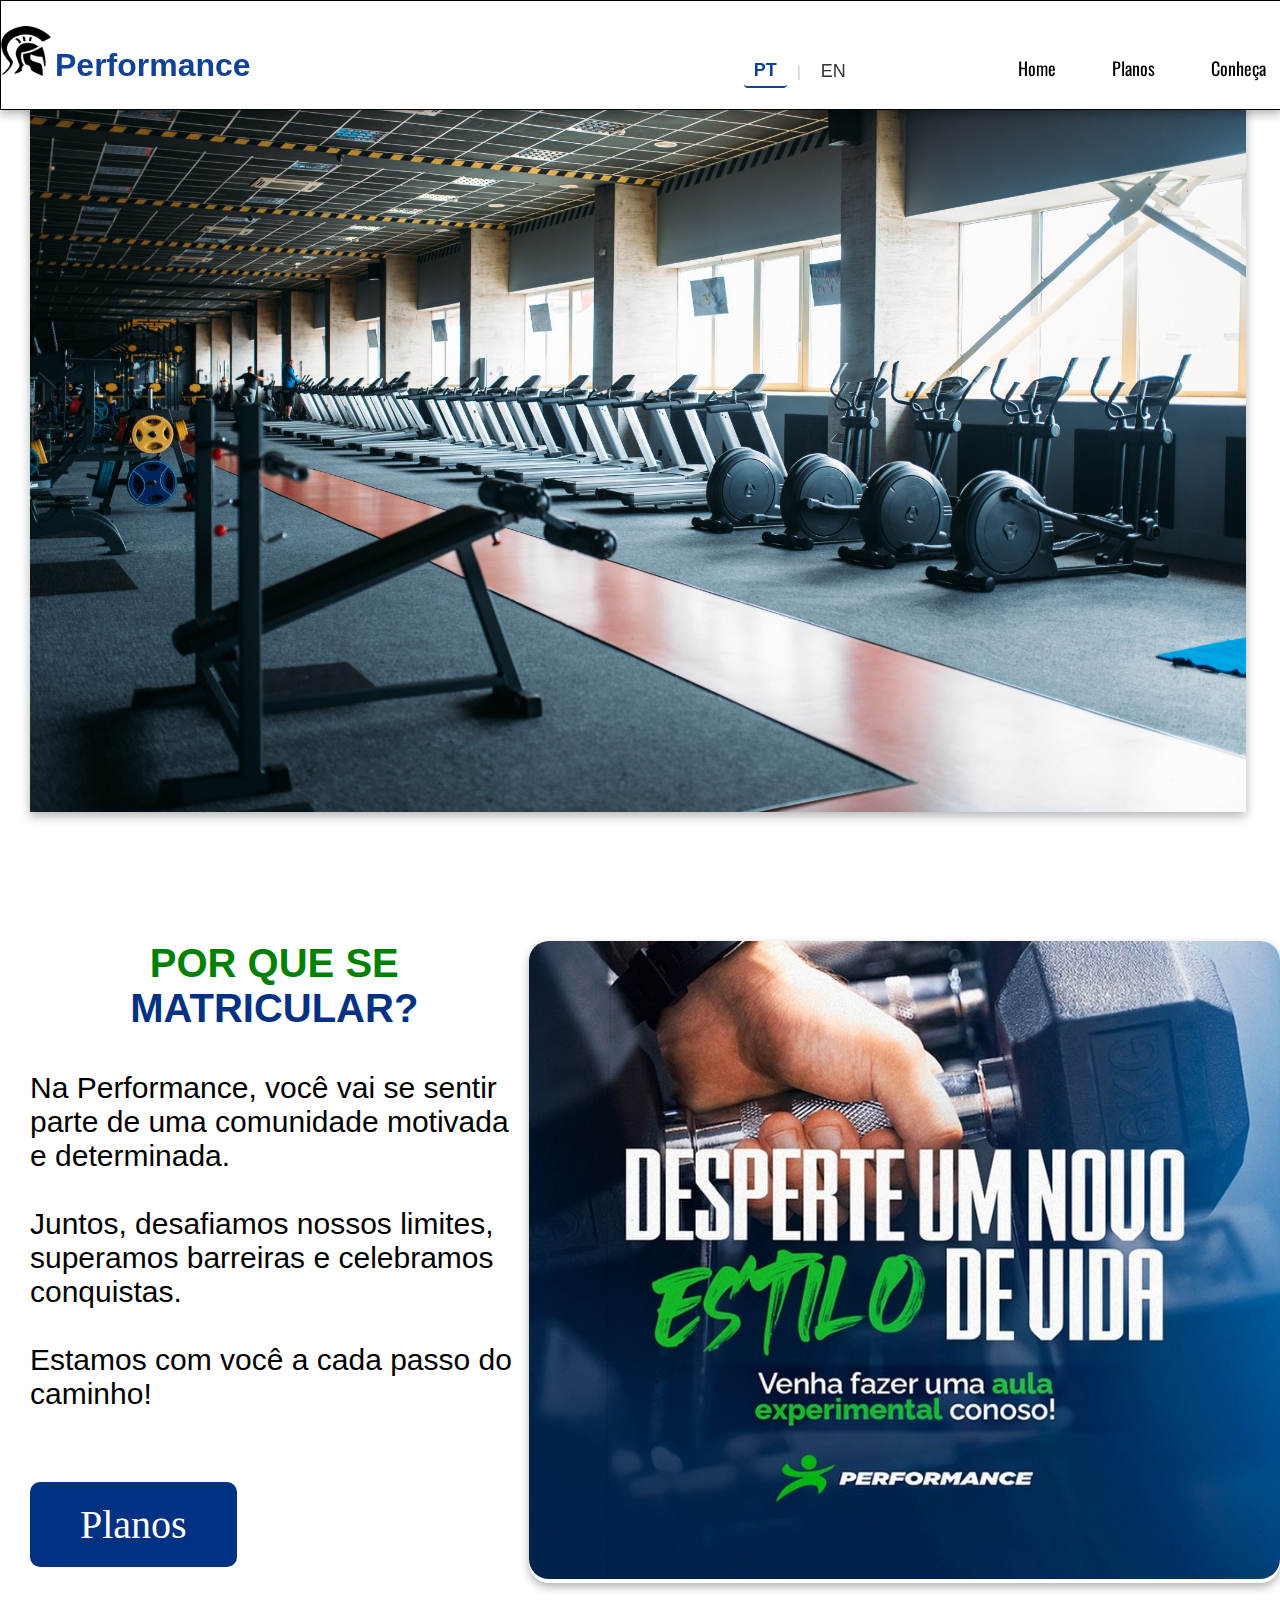
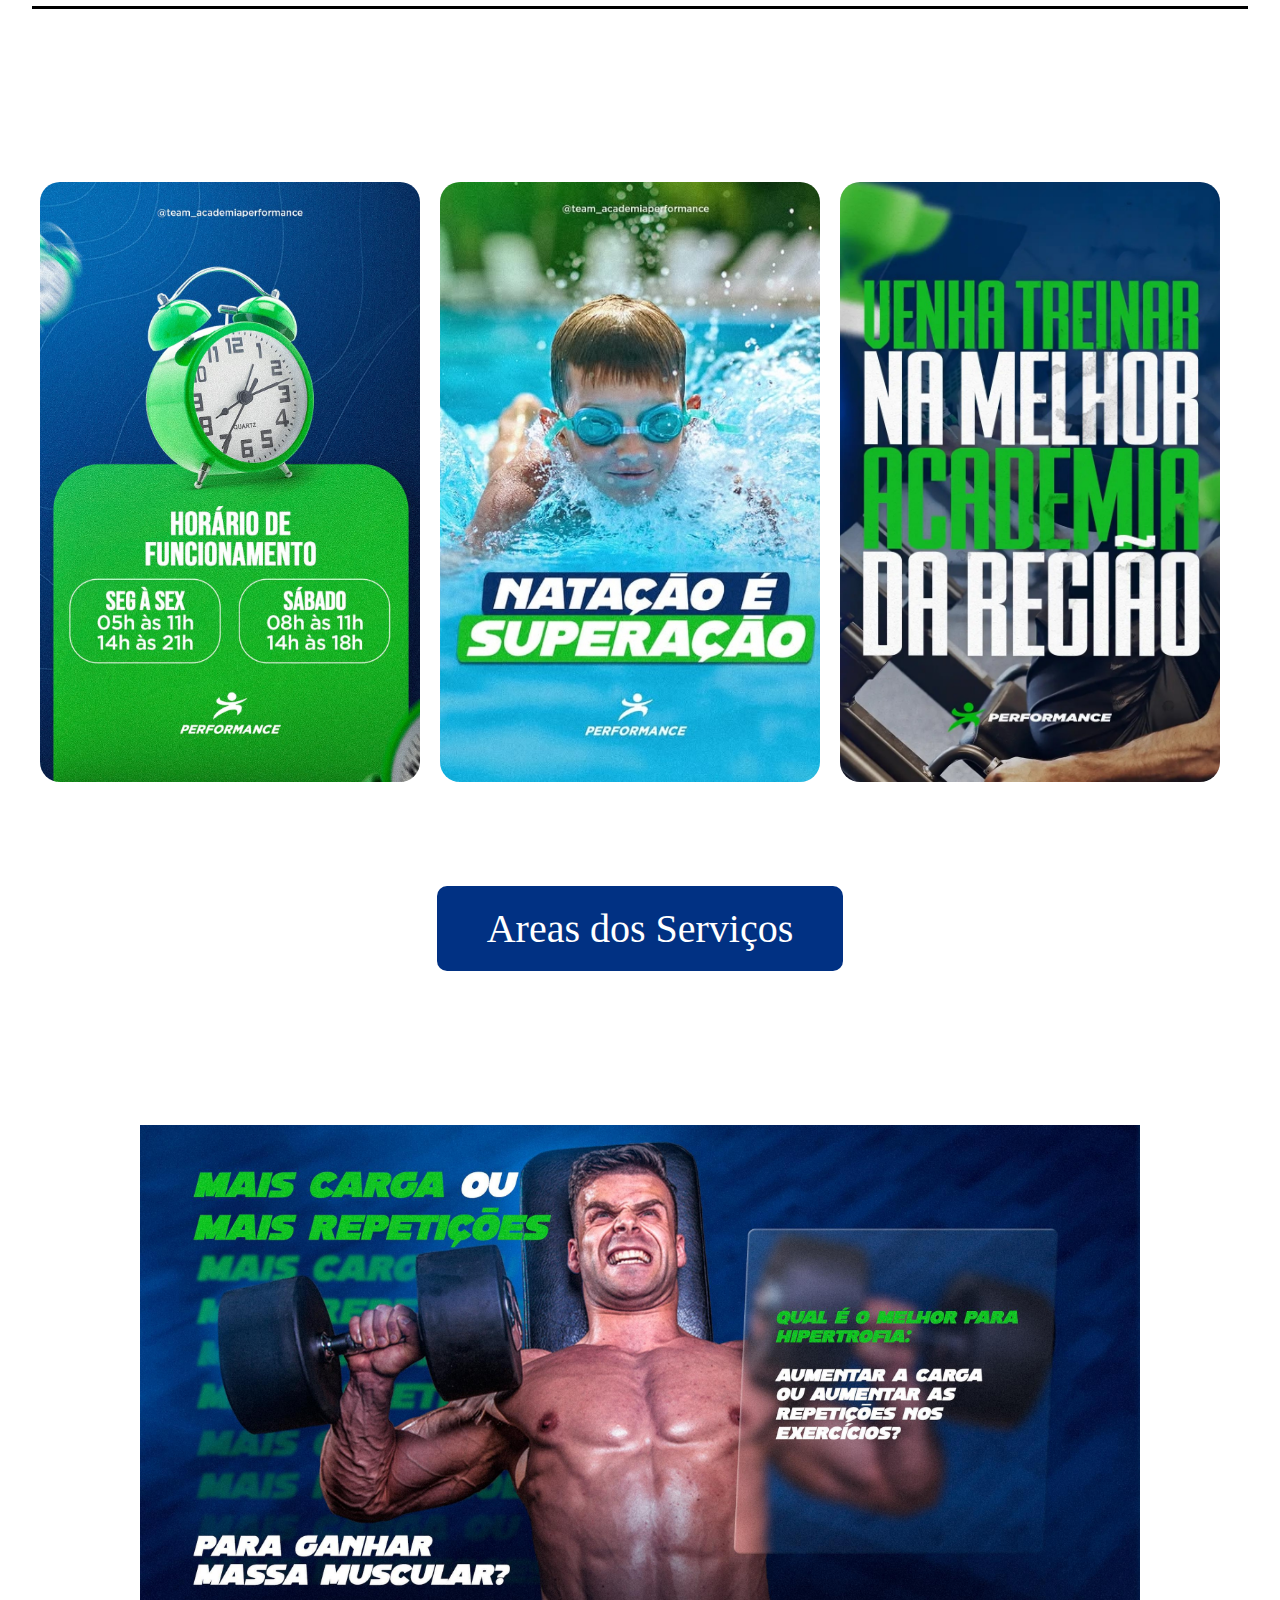
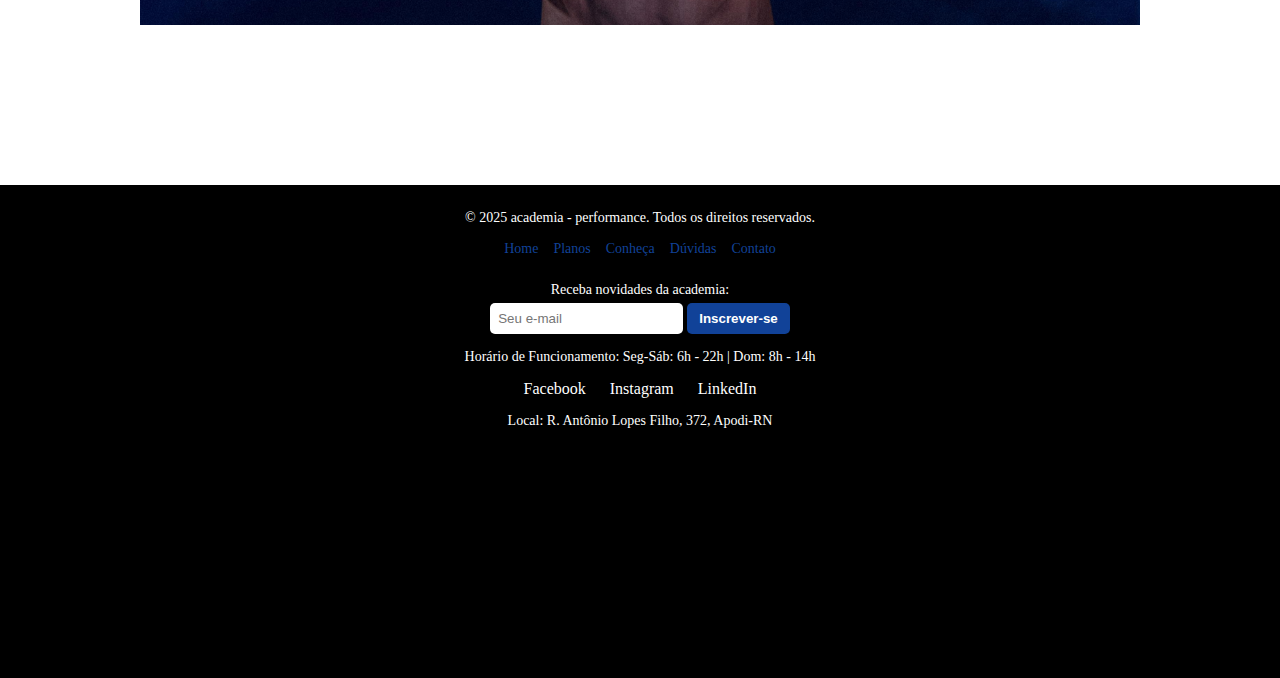
<file: index.html>
<!DOCTYPE html>
<html lang="en">
  <head>
    <meta charset="UTF-8" />
    <meta name="viewport" content="width=device-width, initial-scale=1.0" />
    <title>Performance</title>
    <link rel="stylesheet" href="site.css" />
    <link rel="stylesheet" href="conheça.css" />
    <link
      href="https://fonts.googleapis.com/css2?family=Oswald:wght@300;400;700&display=swap"
      rel="stylesheet"
    />
  </head>
  <body>
    <header>
      <div>
        <img src="imagens/Vector.png" alt="" id="logo" />
        <h1 id="titulo_da_logo">Performance</h1>
        <nav>
          <ul>
            <li><a href="index.html">Home</a></li>
            <li><a href="site2.html">Planos</a></li>
            <li><a href="conheça.html">Conheça</a></li>
            <li><a href="carrosel.html">Áreas</a></li>
            <li><a href="contato.html">Contato</a></li>
          </ul>
        </nav>
        <div class="language-selector">
          <a href="index.html" class="lang-btn active">PT</a>
          <span class="lang-separator">|</span>
          <a href="index-en.html" class="lang-btn">EN</a>
        </div>
      </div>
    </header>
    <main>
      <div id="imagem_meio">
        <img src="imagens/area_academia.jpg" alt="" />
      </div>

      <div id="container">
        <div id="esquerda_direita">
          <div id="parte_esquerda">
            <h1 id="titulo_texto">POR QUE SE</h1>
            <h1 id="titulo_texto2">MATRICULAR?</h1>

            <div id="conteudo">
              <p>
                Na Performance, você vai se sentir parte de uma comunidade
                motivada e determinada. <br /><br />
                Juntos, desafiamos nossos limites, superamos barreiras e
                celebramos conquistas. <br /><br />
                Estamos com você a cada passo do caminho!
              </p>
            </div>

            <div id="botao_planos">
              <a href="site2.html" class="botoes">Planos</a>
            </div>
          </div>

          <div class="foto_direita">
            <img src="imagens/academia1.jpg" alt="" />
          </div>
        </div>

        <div class="linha"></div>

        <div id="espaco_horario">
          <div id="imagem_horario"></div>

          <div id="imagem_natacao"></div>

          <div id="melhor"></div>
        </div>

        <div id="botao_servicos">
          <a href="carrosel.html" class="botoes">Areas dos Serviços</a>
        </div>

        <div id="container_2">
          <div class="servicos" id="box">
            <h1></h1>
          </div>

          <div class="servicos" id="natacao">
            <h1></h1>
          </div>
        </div>
      </div>
      <footer>
        <div class="footer-content">
          <p>© 2025 academia - performance. Todos os direitos reservados.</p>

          <div class="mapa-site">
            <a href="#">Home</a>
            <a href="#">Planos</a>
            <a href="#">Conheça</a>
            <a href="#">Dúvidas</a>
            <a href="#">Contato</a>
          </div>

          <div class="newsletter">
            <p>Receba novidades da academia:</p>
            <input type="email" placeholder="Seu e-mail" />
            <button>Inscrever-se</button>
          </div>

          <div class="horarios">
            <p>Horário de Funcionamento: Seg-Sáb: 6h - 22h | Dom: 8h - 14h</p>
          </div>

          <div class="social-links">
            <a href="#">Facebook</a>
            <a href="#">Instagram</a>
            <a href="#">LinkedIn</a>
          </div>

          <p>Local: R. Antônio Lopes Filho, 372, Apodi-RN</p>

          <div class="mapa">
            <iframe
              src="https://www.google.com/maps/embed?pb=!1m18!1m12!1m3!1d3151.835434509369!2d144.95565131566815!3d-37.8173277420145!2m3!1f0!2f0!3f0!3m2!1i1024!2i768!4f13.1!3m3!1m2!1s0x6ad642af0f11fd81%3A0xf0727ab1dffbe7b2!2sAcademia!5e0!3m2!1spt-BR!2sbr!4v1610000000000"
              width="300"
              height="200"
              style="border: 0"
              allowfullscreen=""
              loading="lazy"
            >
            </iframe>
          </div>
        </div>
      </footer>
    </main>
  </body>
</html>
</file>
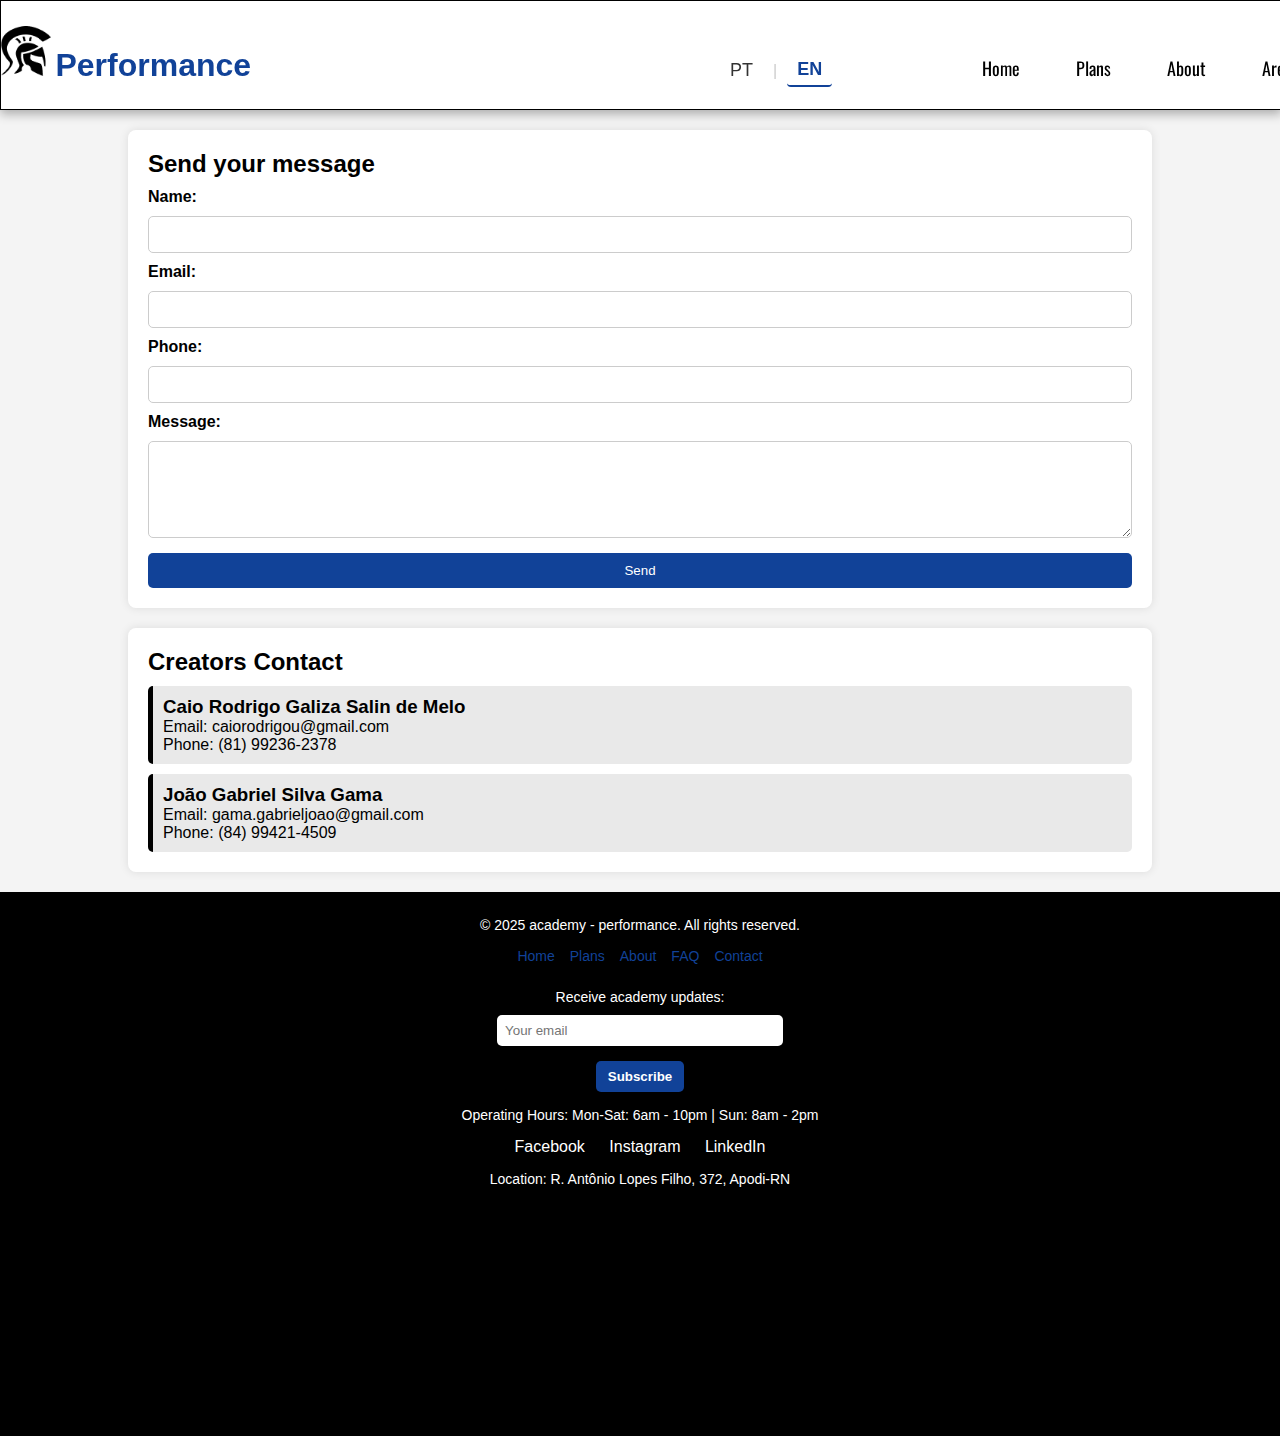
<file: contato-en.html>
<!DOCTYPE html>
<html lang="en">
  <head>
    <meta charset="UTF-8" />
    <meta name="viewport" content="width=device-width, initial-scale=1.0" />
    <title>Contact - Performance</title>
    <link rel="stylesheet" href="site.css" />
    <link rel="stylesheet" href="contato.css" />
    <link
      href="https://fonts.googleapis.com/css2?family=Oswald:wght@300;400;700&display=swap"
      rel="stylesheet"
    />
  </head>

  <body>
    <header>
      <div>
        <img src="imagens/Vector.png" alt="" id="logo" />
        <h1 id="titulo_da_logo">Performance</h1>
        <nav>
          <ul>
            <li><a href="index-en.html">Home</a></li>
            <li><a href="site2-en.html">Plans</a></li>
            <li><a href="conheça-en.html">About</a></li>
            <li><a href="carrosel-en.html">Areas</a></li>
            <li><a href="contato-en.html">Contact</a></li>
          </ul>
        </nav>
        <div class="language-selector">
          <a href="contato.html" class="lang-btn">PT</a>
          <span class="lang-separator">|</span>
          <a href="contato-en.html" class="lang-btn active">EN</a>
        </div>
      </div>
    </header>

    <main>
      <section class="formulario">
        <h2>Send your message</h2>
        <form action="#" method="POST">
          <label for="nome">Name:</label>
          <input type="text" id="nome" name="nome" required />

          <label for="email">Email:</label>
          <input type="email" id="email" name="email" required />

          <label for="telefone">Phone:</label>
          <input type="tel" id="telefone" name="telefone" />

          <label for="mensagem">Message:</label>
          <textarea id="mensagem" name="mensagem" rows="5" required></textarea>

          <button type="submit">Send</button>
        </form>
      </section>

      <section class="contato-criadores">
        <h2>Creators Contact</h2>
        <div class="criador">
          <h3>Caio Rodrigo Galiza Salin de Melo</h3>
          <p>Email: caiorodrigou@gmail.com</p>
          <p>Phone: (81) 99236-2378</p>
        </div>

        <div class="criador">
          <h3>João Gabriel Silva Gama</h3>
          <p>Email: gama.gabrieljoao@gmail.com</p>
          <p>Phone: (84) 99421-4509</p>
        </div>
      </section>
    </main>

    <footer>
      <div class="footer-content">
        <p>© 2025 academy - performance. All rights reserved.</p>

        <div class="mapa-site">
          <a href="#">Home</a>
          <a href="#">Plans</a>
          <a href="#">About</a>
          <a href="#">FAQ</a>
          <a href="#">Contact</a>
        </div>

        <div class="newsletter">
          <p>Receive academy updates:</p>
          <input type="email" placeholder="Your email" />
          <button>Subscribe</button>
        </div>

        <div class="horarios">
          <p>Operating Hours: Mon-Sat: 6am - 10pm | Sun: 8am - 2pm</p>
        </div>

        <div class="social-links">
          <a href="#">Facebook</a>
          <a href="#">Instagram</a>
          <a href="#">LinkedIn</a>
        </div>

        <p>Location: R. Antônio Lopes Filho, 372, Apodi-RN</p>

        <div class="mapa">
          <iframe
            src="https://www.google.com/maps/embed?pb=!1m18!1m12!1m3!1d3151.835434509369!2d144.95565131566815!3d-37.8173277420145!2m3!1f0!2f0!3f0!3m2!1i1024!2i768!4f13.1!3m3!1m2!1s0x6ad642af0f11fd81%3A0xf0727ab1dffbe7b2!2sAcademia!5e0!3m2!1sen-US!2sus!4v1610000000000"
            width="300"
            height="200"
            style="border: 0"
            allowfullscreen=""
            loading="lazy"
          >
          </iframe>
        </div>
      </div>
    </footer>
  </body>
</html>
</file>
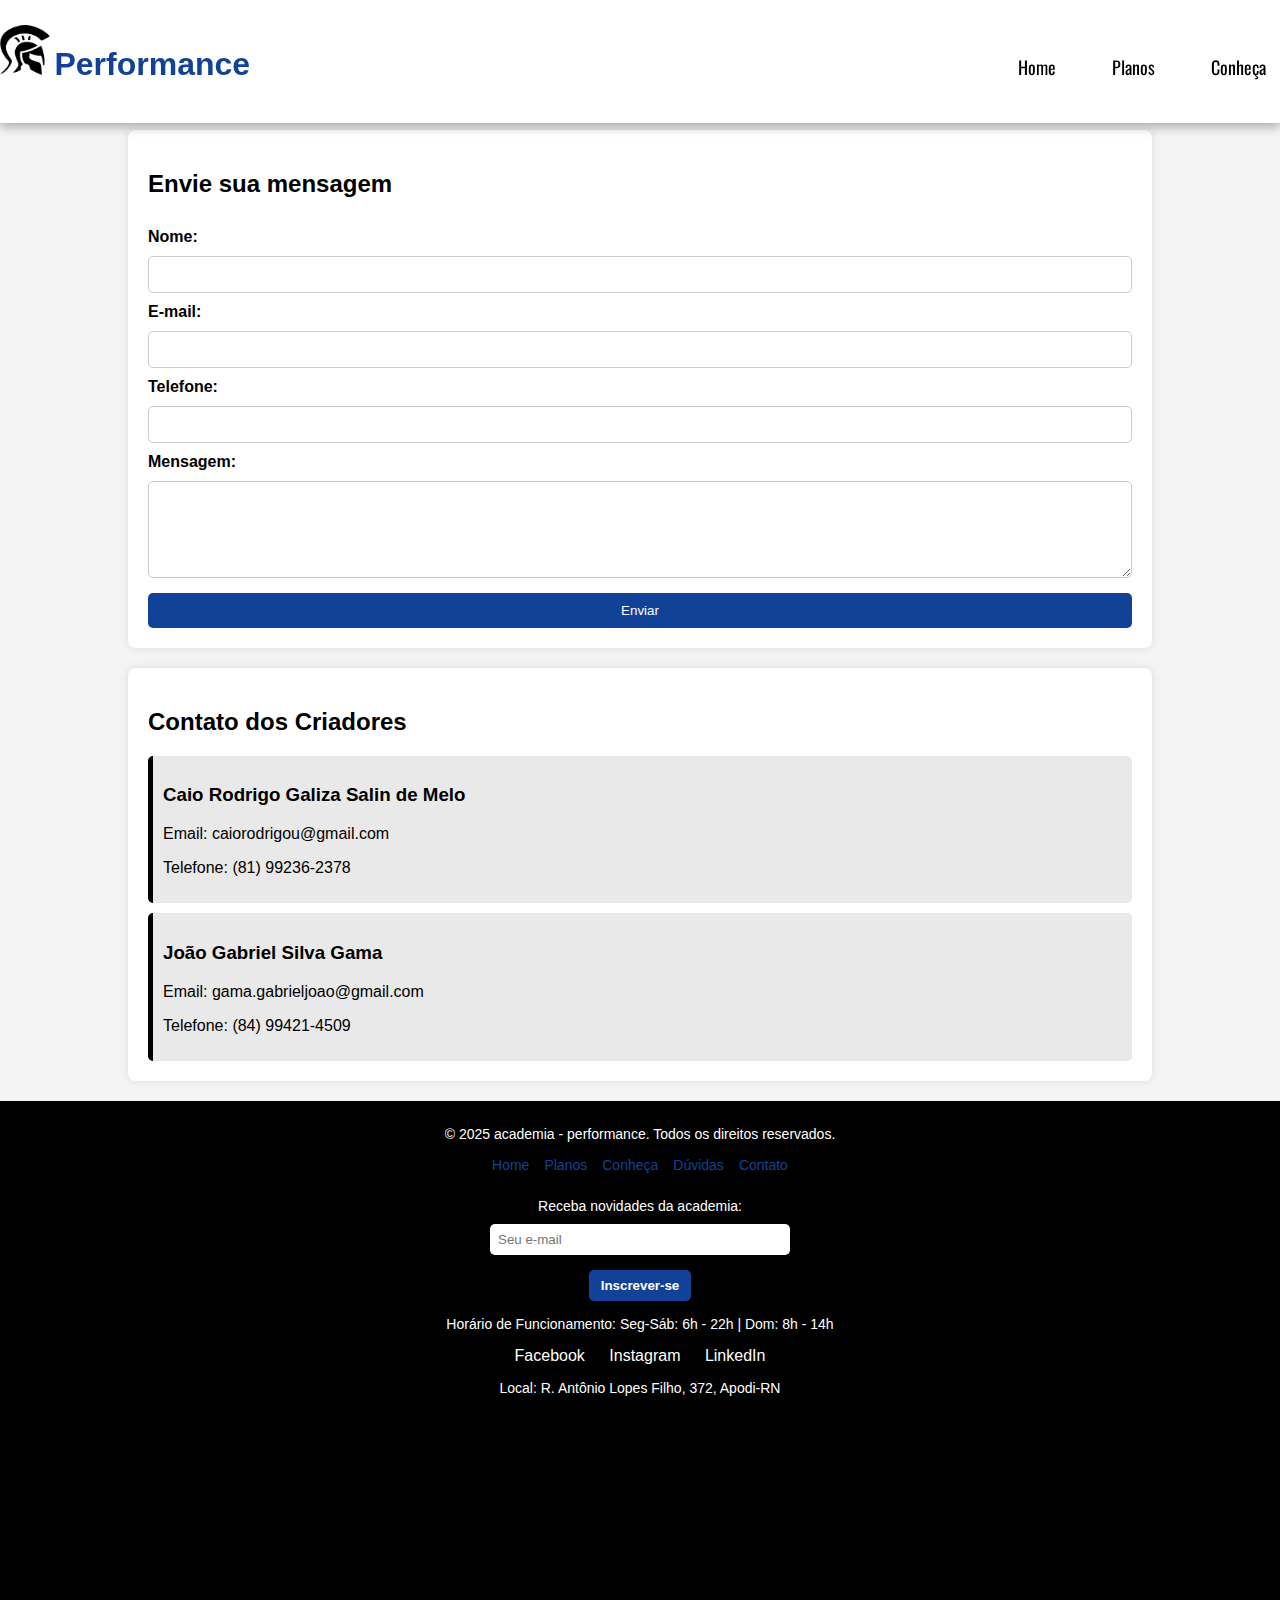
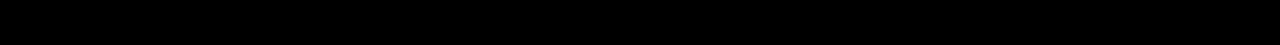
<file: contato.html>
<!DOCTYPE html>
<html lang="pt-BR">
  <head>
    <meta charset="UTF-8" />
    <meta name="viewport" content="width=device-width, initial-scale=1.0" />
    <title>Contato - Performance</title>
    <link rel="stylesheet" href="contato.css" />
    <link
      href="https://fonts.googleapis.com/css2?family=Oswald:wght@300;400;700&display=swap"
      rel="stylesheet"
    />
  </head>

  <body>
    <header>
      <div>
        <img src="imagens/Vector.png" alt="" id="logo" />
        <h1 id="titulo_da_logo">Performance</h1>
        <nav>
          <ul>
            <li><a href="site.html">Home</a></li>
            <li><a href="site2.html">Planos</a></li>
            <li><a href="conheça.html">Conheça</a></li>
            <li><a href="carrosel.html">Áreas</a></li>
            <li><a href="contato.html">Contato</a></li>
          </ul>
        </nav>
      </div>
    </header>

    <main>
      <section class="formulario">
        <h2>Envie sua mensagem</h2>
        <form action="#" method="POST">
          <label for="nome">Nome:</label>
          <input type="text" id="nome" name="nome" required />

          <label for="email">E-mail:</label>
          <input type="email" id="email" name="email" required />

          <label for="telefone">Telefone:</label>
          <input type="tel" id="telefone" name="telefone" />

          <label for="mensagem">Mensagem:</label>
          <textarea id="mensagem" name="mensagem" rows="5" required></textarea>

          <button type="submit">Enviar</button>
        </form>
      </section>

      <section class="contato-criadores">
        <h2>Contato dos Criadores</h2>
        <div class="criador">
          <h3>Caio Rodrigo Galiza Salin de Melo</h3>
          <p>Email: caiorodrigou@gmail.com</p>
          <p>Telefone: (81) 99236-2378</p>
        </div>

        <div class="criador">
          <h3>João Gabriel Silva Gama</h3>
          <p>Email: gama.gabrieljoao@gmail.com</p>
          <p>Telefone: (84) 99421-4509</p>
        </div>
      </section>
    </main>

    <footer>
      <div class="footer-content">
        <p>© 2025 academia - performance. Todos os direitos reservados.</p>

        <div class="mapa-site">
          <a href="#">Home</a>
          <a href="#">Planos</a>
          <a href="#">Conheça</a>
          <a href="#">Dúvidas</a>
          <a href="#">Contato</a>
        </div>

        <div class="newsletter">
          <p>Receba novidades da academia:</p>
          <input type="email" placeholder="Seu e-mail" />
          <button>Inscrever-se</button>
        </div>

        <div class="horarios">
          <p>Horário de Funcionamento: Seg-Sáb: 6h - 22h | Dom: 8h - 14h</p>
        </div>

        <div class="social-links">
          <a href="#">Facebook</a>
          <a href="#">Instagram</a>
          <a href="#">LinkedIn</a>
        </div>

        <p>Local: R. Antônio Lopes Filho, 372, Apodi-RN</p>

        <div class="mapa">
          <iframe
            src="https://www.google.com/maps/embed?pb=!1m18!1m12!1m3!1d3151.835434509369!2d144.95565131566815!3d-37.8173277420145!2m3!1f0!2f0!3f0!3m2!1i1024!2i768!4f13.1!3m3!1m2!1s0x6ad642af0f11fd81%3A0xf0727ab1dffbe7b2!2sAcademia!5e0!3m2!1spt-BR!2sbr!4v1610000000000"
            width="300"
            height="200"
            style="border: 0"
            allowfullscreen=""
            loading="lazy"
          >
          </iframe>
        </div>
      </div>
    </footer>
  </body>
</html>
</file>
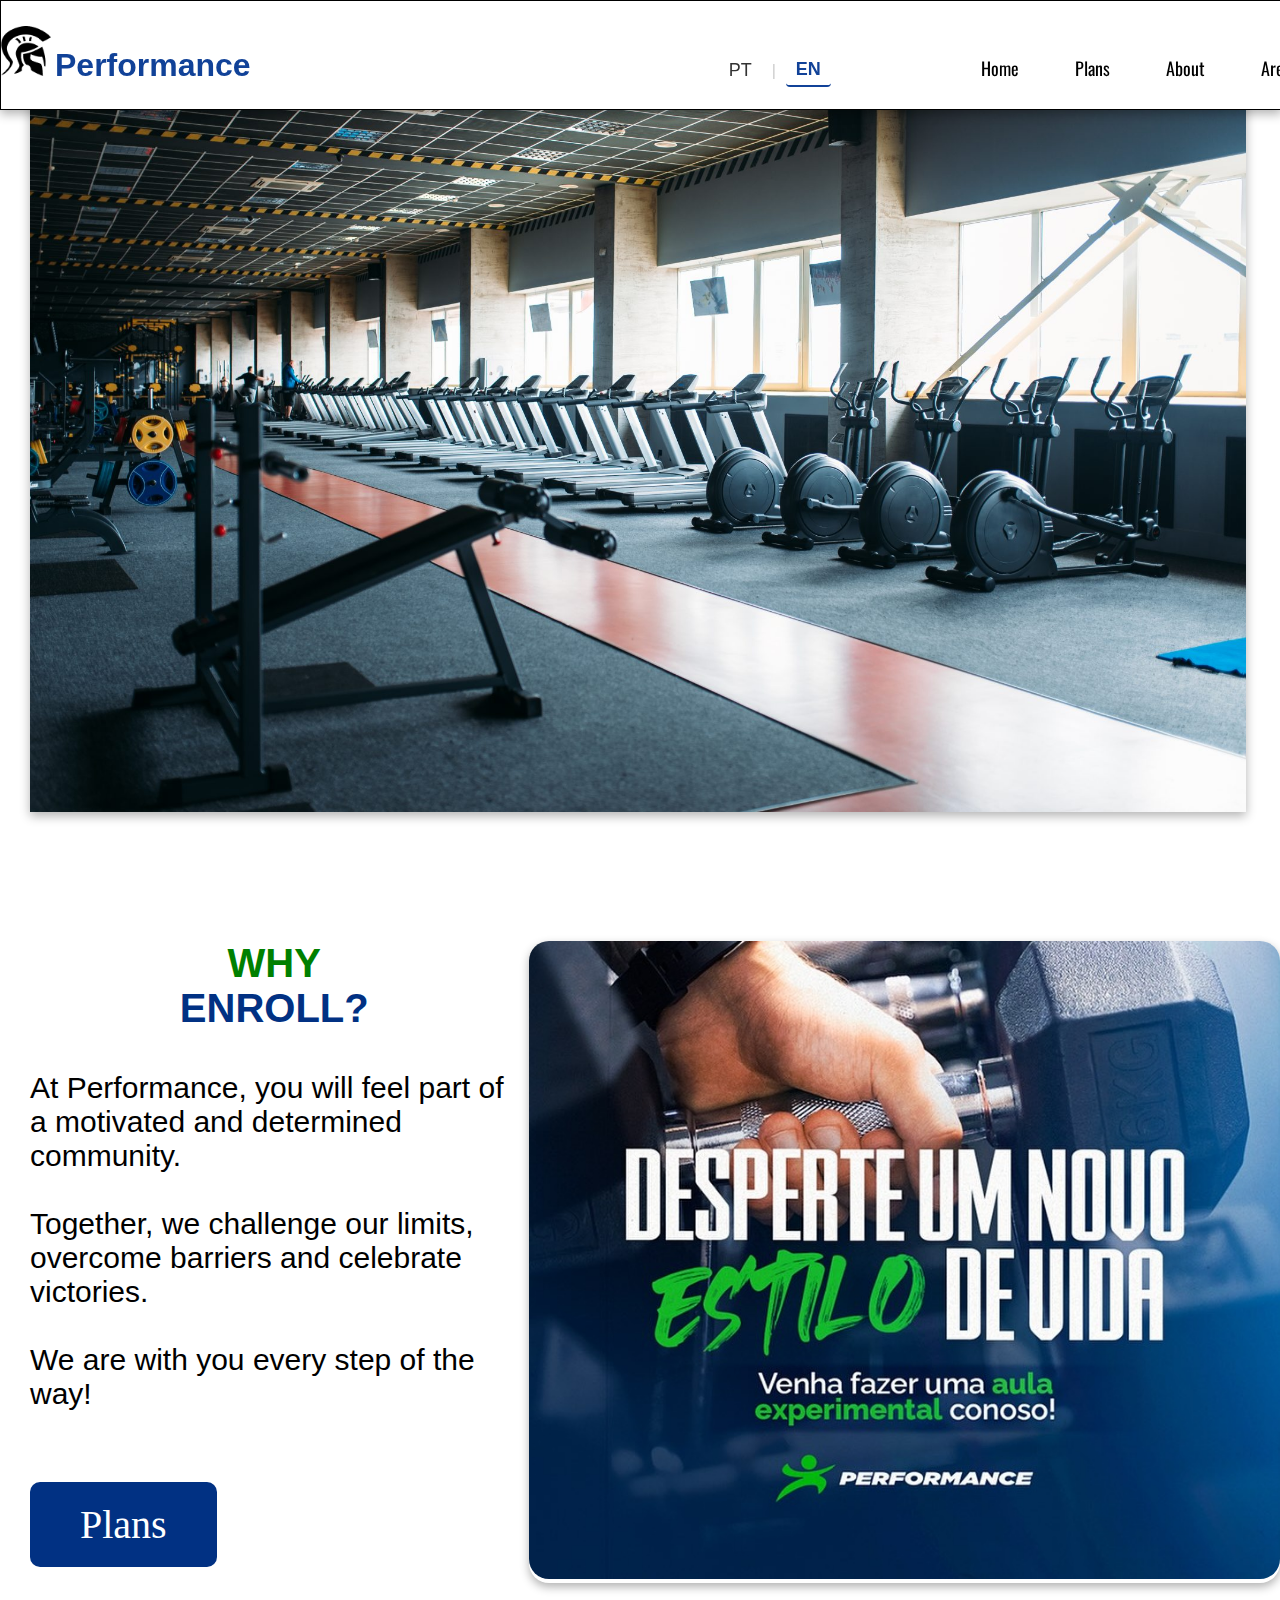
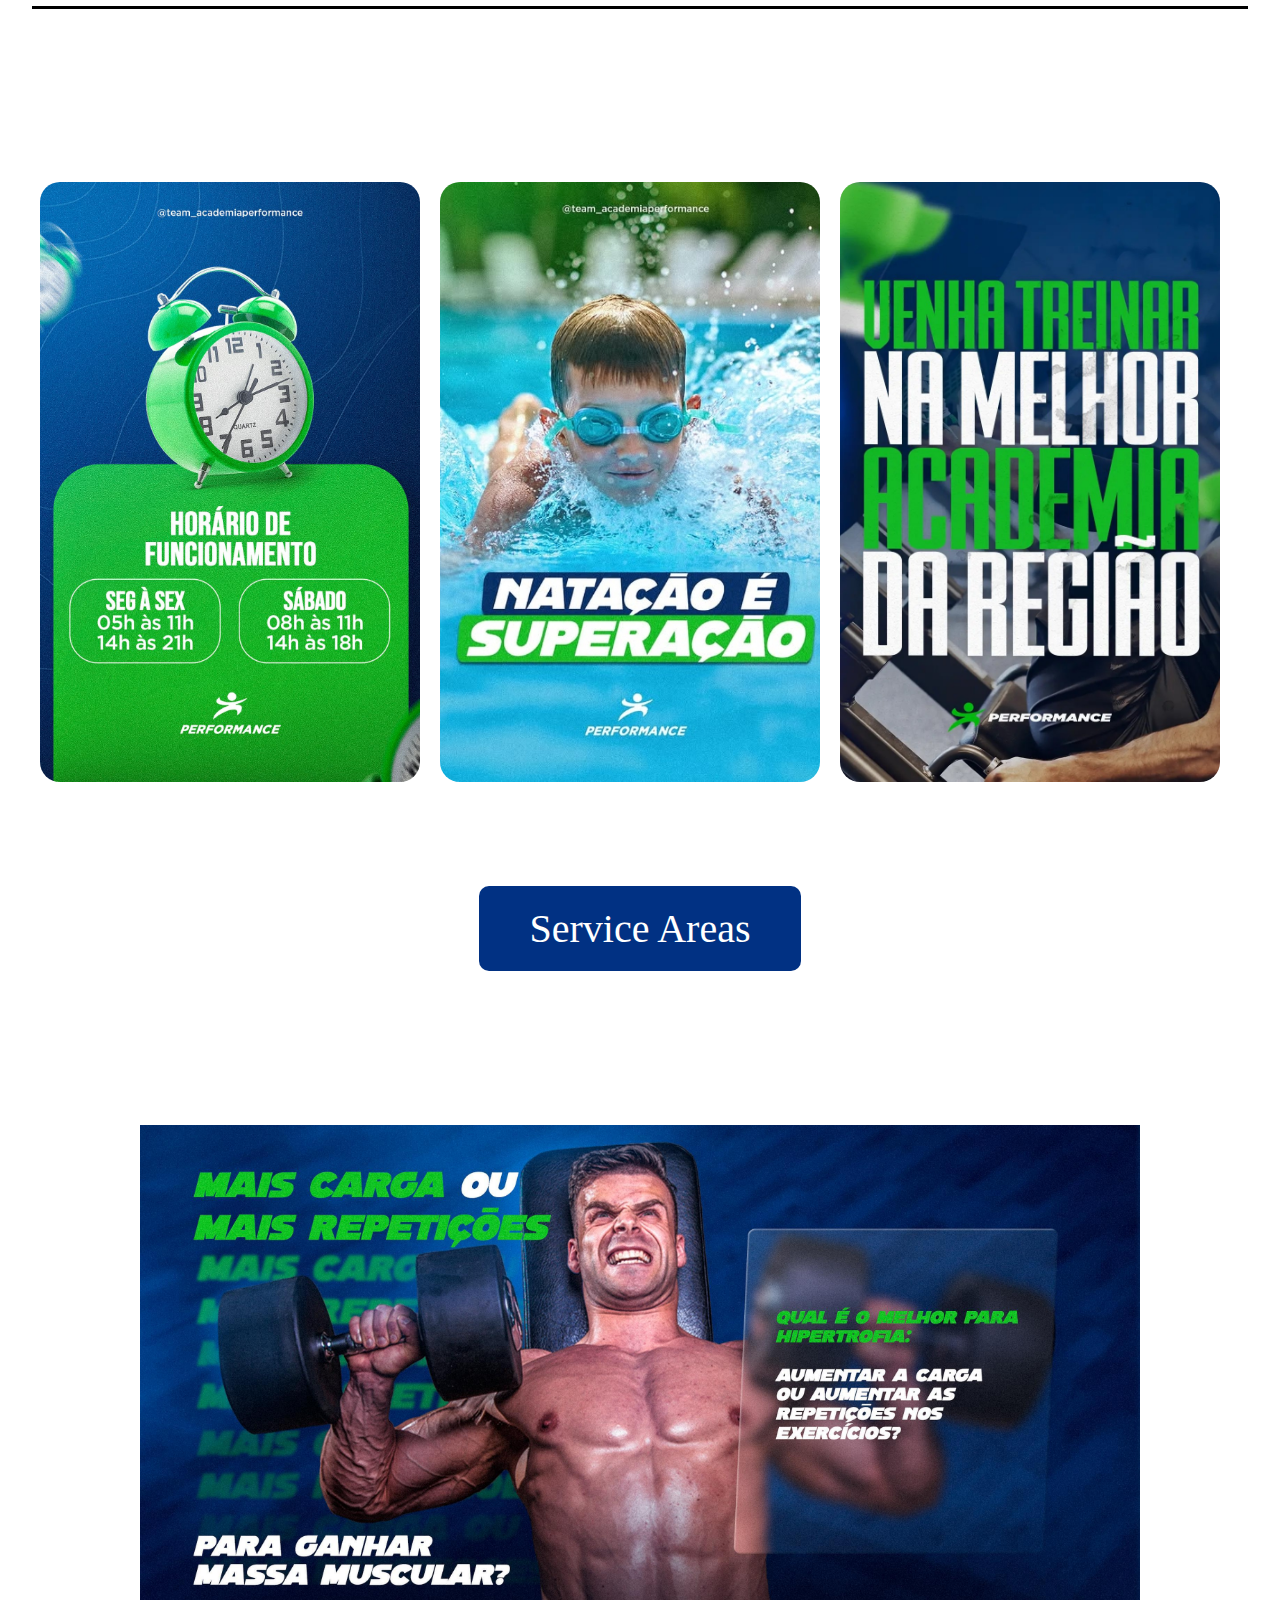
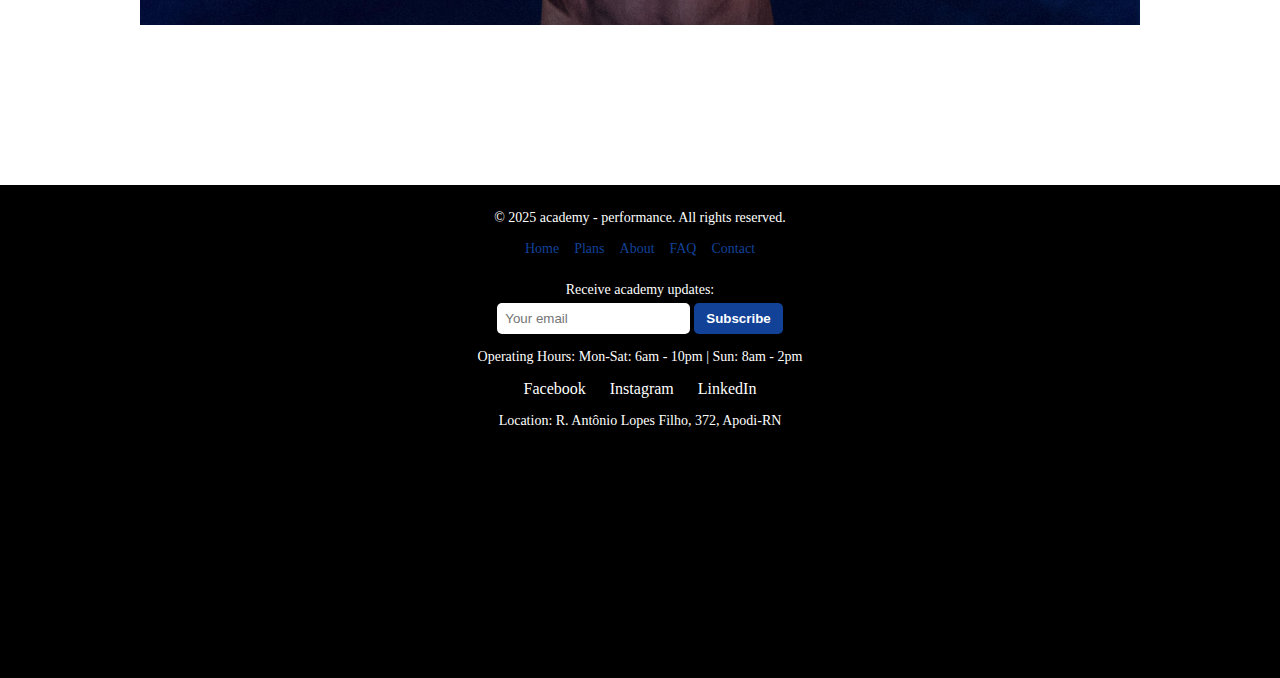
<file: index-en.html>
<!DOCTYPE html>
<html lang="en">
  <head>
    <meta charset="UTF-8" />
    <meta name="viewport" content="width=device-width, initial-scale=1.0" />
    <title>Performance</title>
    <link rel="stylesheet" href="site.css" />
    <link rel="stylesheet" href="conheça.css" />
    <link
      href="https://fonts.googleapis.com/css2?family=Oswald:wght@300;400;700&display=swap"
      rel="stylesheet"
    />
  </head>
  <body>
    <header>
      <div>
        <img src="imagens/Vector.png" alt="" id="logo" />
        <h1 id="titulo_da_logo">Performance</h1>
        <nav>
          <ul>
            <li><a href="index-en.html">Home</a></li>
            <li><a href="site2-en.html">Plans</a></li>
            <li><a href="conheça-en.html">About</a></li>
            <li><a href="carrosel-en.html">Areas</a></li>
            <li><a href="contato-en.html">Contact</a></li>
          </ul>
        </nav>
        <div class="language-selector">
          <a href="index.html" class="lang-btn">PT</a>
          <span class="lang-separator">|</span>
          <a href="index-en.html" class="lang-btn active">EN</a>
        </div>
      </div>
    </header>
    <main>
      <div id="imagem_meio">
        <img src="imagens/area_academia.jpg" alt="" />
      </div>

      <div id="container">
        <div id="esquerda_direita">
          <div id="parte_esquerda">
            <h1 id="titulo_texto">WHY</h1>
            <h1 id="titulo_texto2">ENROLL?</h1>

            <div id="conteudo">
              <p>
                At Performance, you will feel part of a motivated and determined community. <br /><br />
                Together, we challenge our limits, overcome barriers and
                celebrate victories. <br /><br />
                We are with you every step of the way!
              </p>
            </div>

            <div id="botao_planos">
              <a href="site2-en.html" class="botoes">Plans</a>
            </div>
          </div>

          <div class="foto_direita">
            <img src="imagens/academia1.jpg" alt="" />
          </div>
        </div>

        <div class="linha"></div>

        <div id="espaco_horario">
          <div id="imagem_horario"></div>

          <div id="imagem_natacao"></div>

          <div id="melhor"></div>
        </div>

        <div id="botao_servicos">
          <a href="carrosel-en.html" class="botoes">Service Areas</a>
        </div>

        <div id="container_2">
          <div class="servicos" id="box">
            <h1></h1>
          </div>

          <div class="servicos" id="natacao">
            <h1></h1>
          </div>
        </div>
      </div>
      <footer>
        <div class="footer-content">
          <p>© 2025 academy - performance. All rights reserved.</p>

          <div class="mapa-site">
            <a href="#">Home</a>
            <a href="#">Plans</a>
            <a href="#">About</a>
            <a href="#">FAQ</a>
            <a href="#">Contact</a>
          </div>

          <div class="newsletter">
            <p>Receive academy updates:</p>
            <input type="email" placeholder="Your email" />
            <button>Subscribe</button>
          </div>

          <div class="horarios">
            <p>Operating Hours: Mon-Sat: 6am - 10pm | Sun: 8am - 2pm</p>
          </div>

          <div class="social-links">
            <a href="#">Facebook</a>
            <a href="#">Instagram</a>
            <a href="#">LinkedIn</a>
          </div>

          <p>Location: R. Antônio Lopes Filho, 372, Apodi-RN</p>

          <div class="mapa">
            <iframe
              src="https://www.google.com/maps/embed?pb=!1m18!1m12!1m3!1d3151.835434509369!2d144.95565131566815!3d-37.8173277420145!2m3!1f0!2f0!3f0!3m2!1i1024!2i768!4f13.1!3m3!1m2!1s0x6ad642af0f11fd81%3A0xf0727ab1dffbe7b2!2sAcademia!5e0!3m2!1sen-US!2sus!4v1610000000000"
              width="300"
              height="200"
              style="border: 0"
              allowfullscreen=""
              loading="lazy"
            >
            </iframe>
          </div>
        </div>
      </footer>
    </main>
  </body>
</html>
</file>
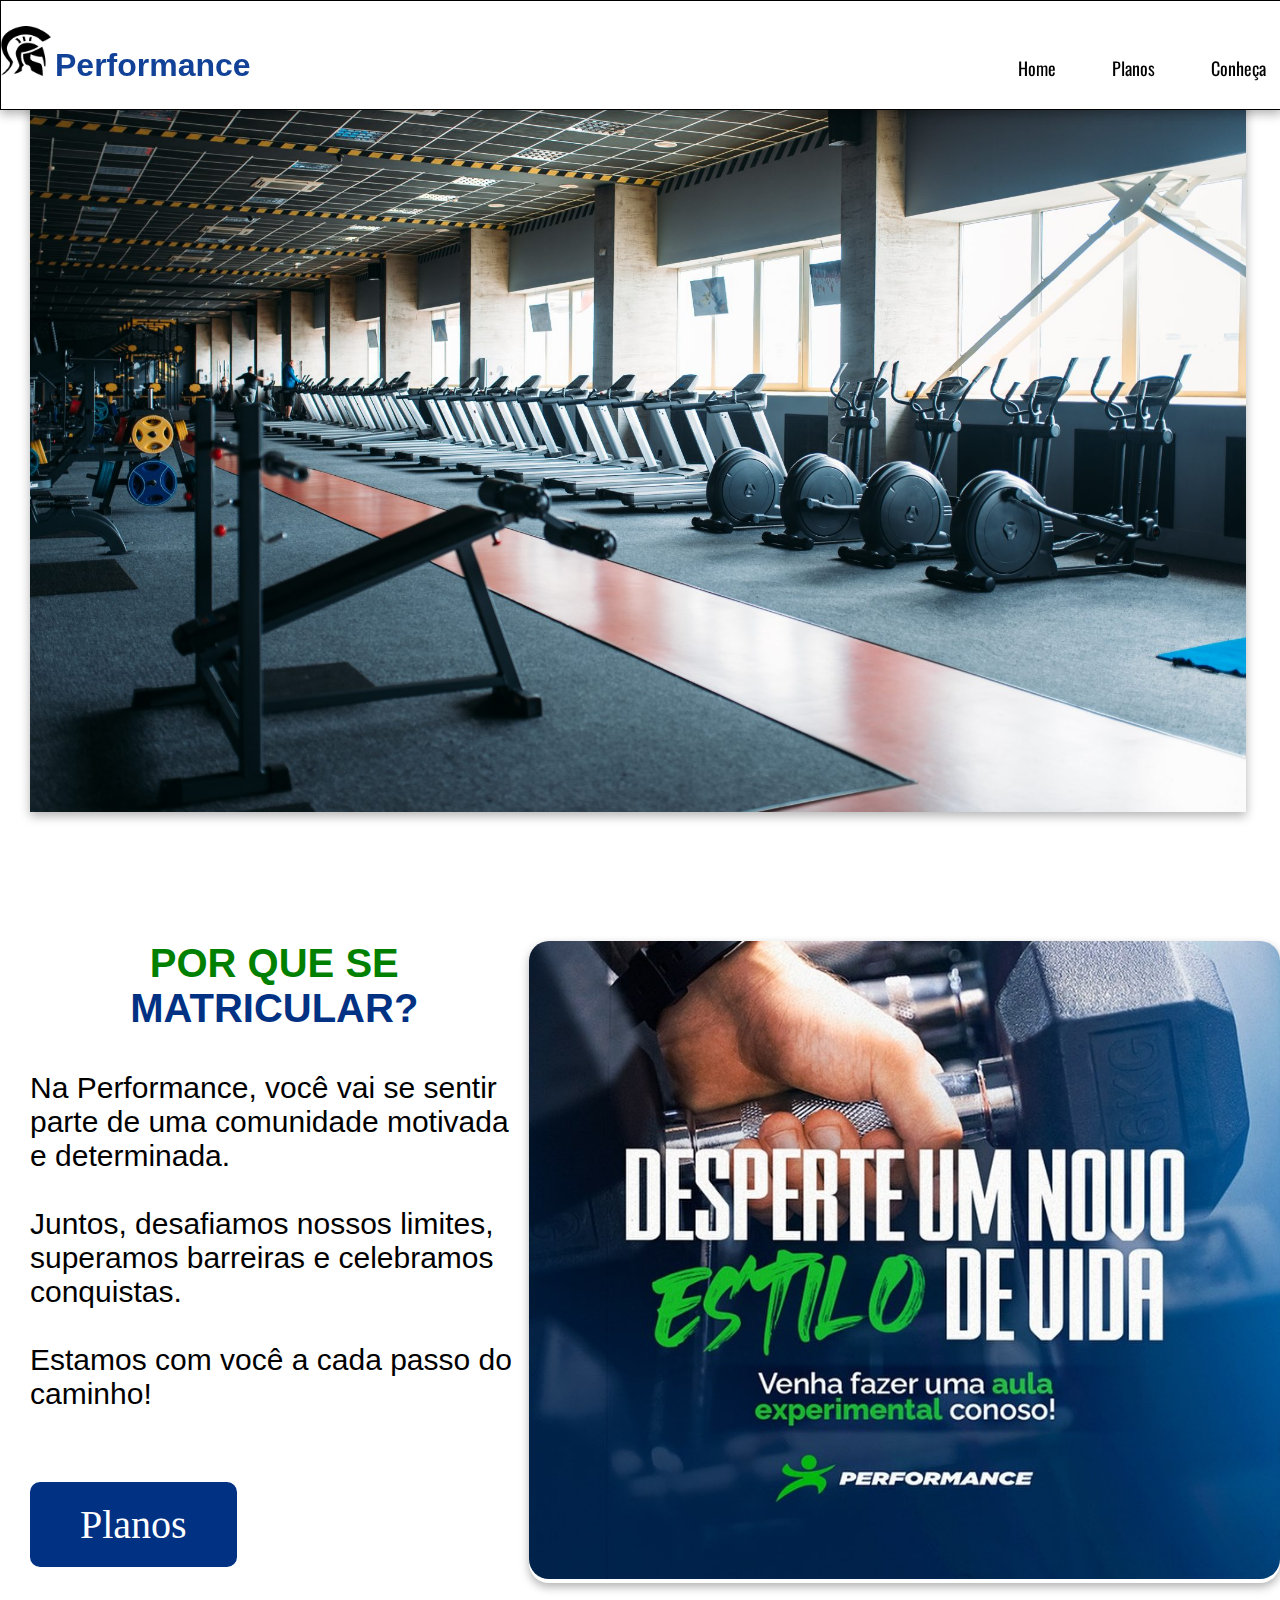
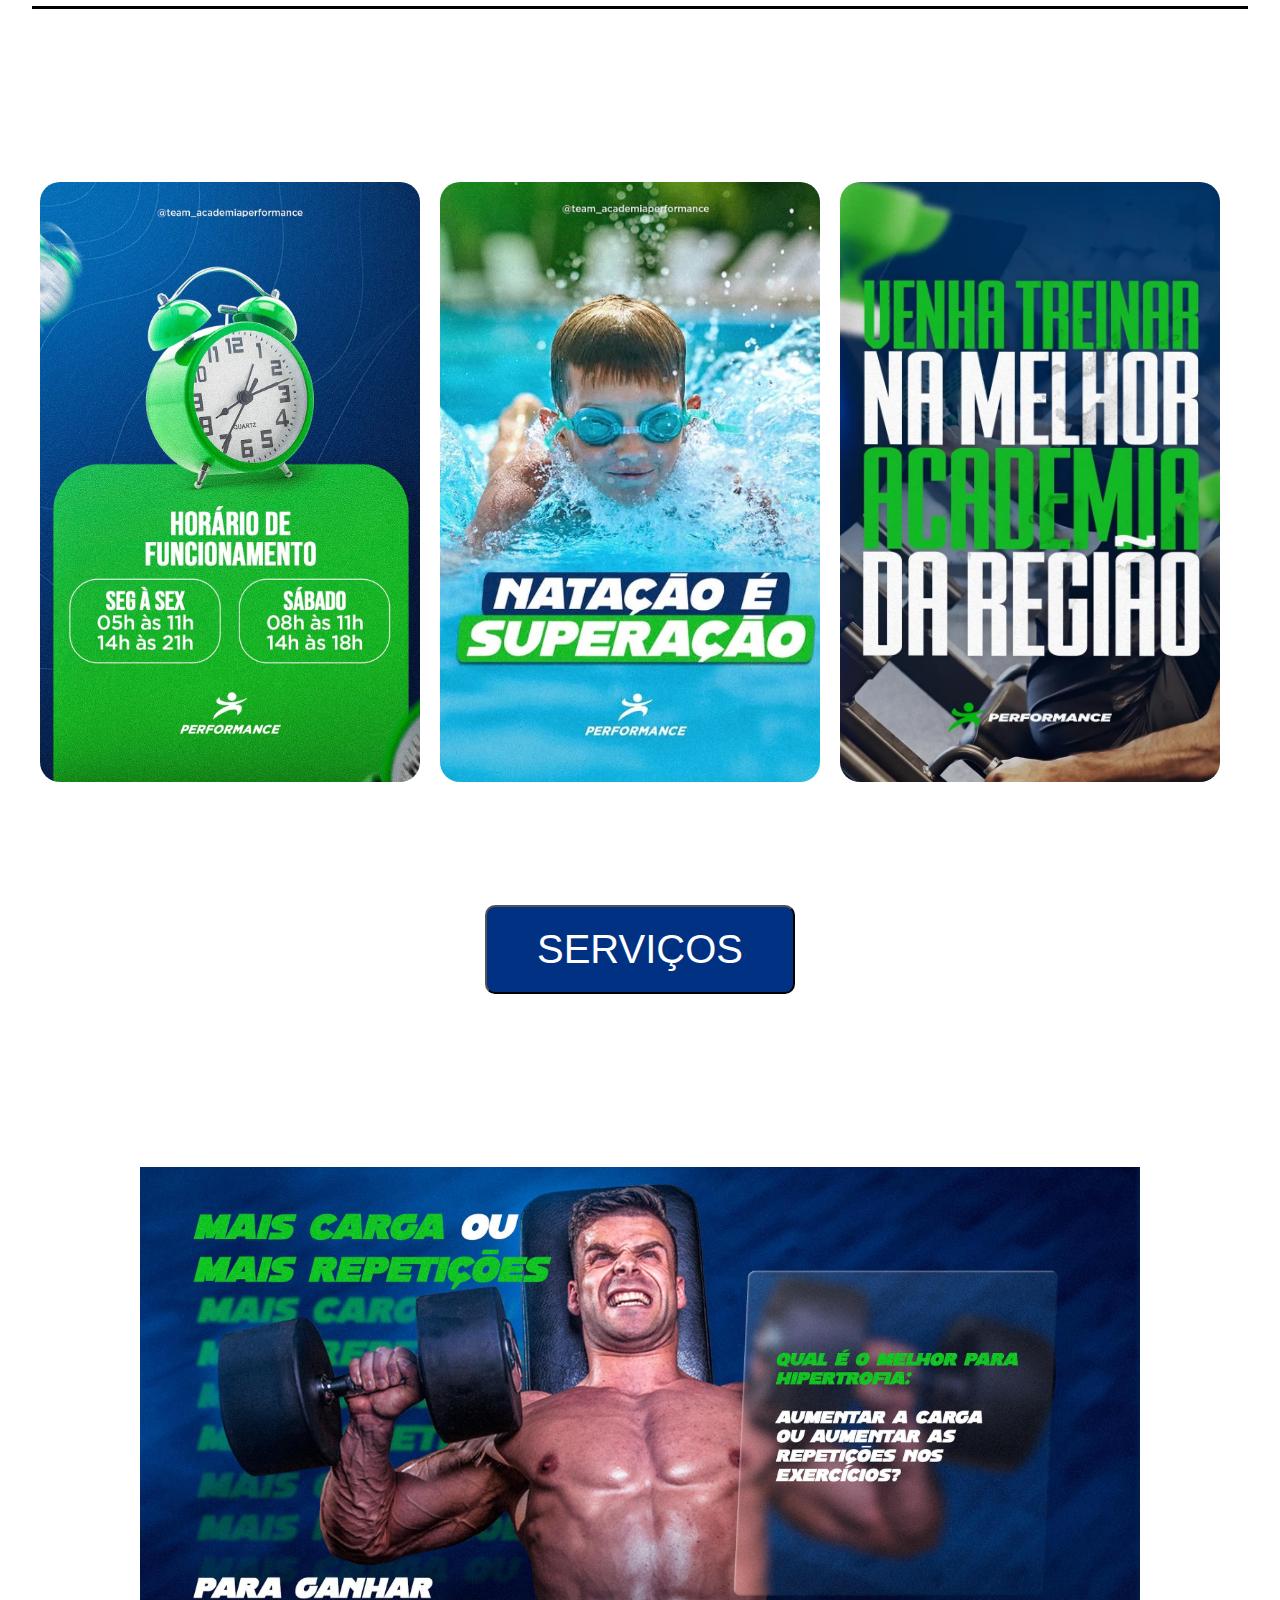
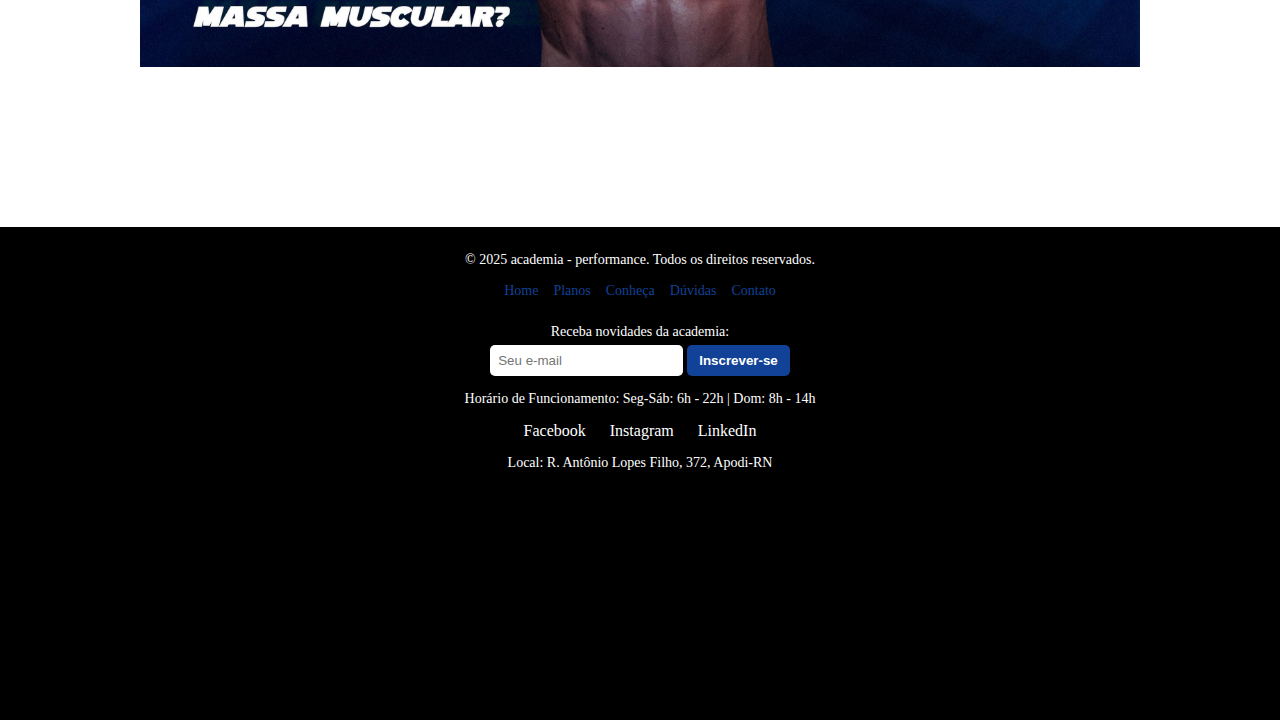
<file: site.html>
<!DOCTYPE html>
<html lang="en">
  <head>
    <meta charset="UTF-8" />
    <meta name="viewport" content="width=device-width, initial-scale=1.0" />
    <title>Performance</title>
    <link rel="stylesheet" href="site.css" />
    <link rel="stylesheet" href="conheça.css" />
    <link
      href="https://fonts.googleapis.com/css2?family=Oswald:wght@300;400;700&display=swap"
      rel="stylesheet"
    />
  </head>
  <body>
    <header>
      <div>
        <img src="imagens/Vector.png" alt="" id="logo" />
        <h1 id="titulo_da_logo">Performance</h1>
        <nav>
          <ul>
            <li><a href="site.html">Home</a></li>
            <li><a href="site2.html">Planos</a></li>
            <li><a href="conheça.html">Conheça</a></li>
            <li><a href="carrosel.html">Áreas</a></li>
            <li><a href="contato.html">Contato</a></li>
          </ul>
        </nav>
      </div>
    </header>
    <main>
      <div id="imagem_meio">
        <img src="imagens/area_academia.jpg" alt="" />
      </div>

      <div id="container">
        <div id="esquerda_direita">
          <div id="parte_esquerda">
            <h1 id="titulo_texto">POR QUE SE</h1>
            <h1 id="titulo_texto2">MATRICULAR?</h1>

            <div id="conteudo">
              <p>
                Na Performance, você vai se sentir parte de uma comunidade
                motivada e determinada. <br /><br />
                Juntos, desafiamos nossos limites, superamos barreiras e
                celebramos conquistas. <br /><br />
                Estamos com você a cada passo do caminho!
              </p>
            </div>

            <div id="botao_planos">
              <a href="site2.html" class="botoes">Planos</a>
            </div>
          </div>

          <div class="foto_direita">
            <img src="imagens/academia1.jpg" alt="" />
          </div>
        </div>

        <div class="linha"></div>

        <div id="espaco_horario">
          <div id="imagem_horario"></div>

          <div id="imagem_natacao"></div>

          <div id="melhor"></div>
        </div>

        <div id="botao_servicos">
          <button class="botoes">SERVIÇOS</button>
        </div>

        <div id="container_2">
          <div class="servicos" id="box">
            <h1></h1>
          </div>

          <div class="servicos" id="natacao">
            <h1></h1>
          </div>
        </div>
      </div>
      <footer>
        <div class="footer-content">
          <p>© 2025 academia - performance. Todos os direitos reservados.</p>

          <div class="mapa-site">
            <a href="#">Home</a>
            <a href="#">Planos</a>
            <a href="#">Conheça</a>
            <a href="#">Dúvidas</a>
            <a href="#">Contato</a>
          </div>

          <div class="newsletter">
            <p>Receba novidades da academia:</p>
            <input type="email" placeholder="Seu e-mail" />
            <button>Inscrever-se</button>
          </div>

          <div class="horarios">
            <p>Horário de Funcionamento: Seg-Sáb: 6h - 22h | Dom: 8h - 14h</p>
          </div>

          <div class="social-links">
            <a href="#">Facebook</a>
            <a href="#">Instagram</a>
            <a href="#">LinkedIn</a>
          </div>

          <p>Local: R. Antônio Lopes Filho, 372, Apodi-RN</p>

          <div class="mapa">
            <iframe
              src="https://www.google.com/maps/embed?pb=!1m18!1m12!1m3!1d3151.835434509369!2d144.95565131566815!3d-37.8173277420145!2m3!1f0!2f0!3f0!3m2!1i1024!2i768!4f13.1!3m3!1m2!1s0x6ad642af0f11fd81%3A0xf0727ab1dffbe7b2!2sAcademia!5e0!3m2!1spt-BR!2sbr!4v1610000000000"
              width="300"
              height="200"
              style="border: 0"
              allowfullscreen=""
              loading="lazy"
            >
            </iframe>
          </div>
        </div>
      </footer>
    </main>
  </body>
</html>
</file>
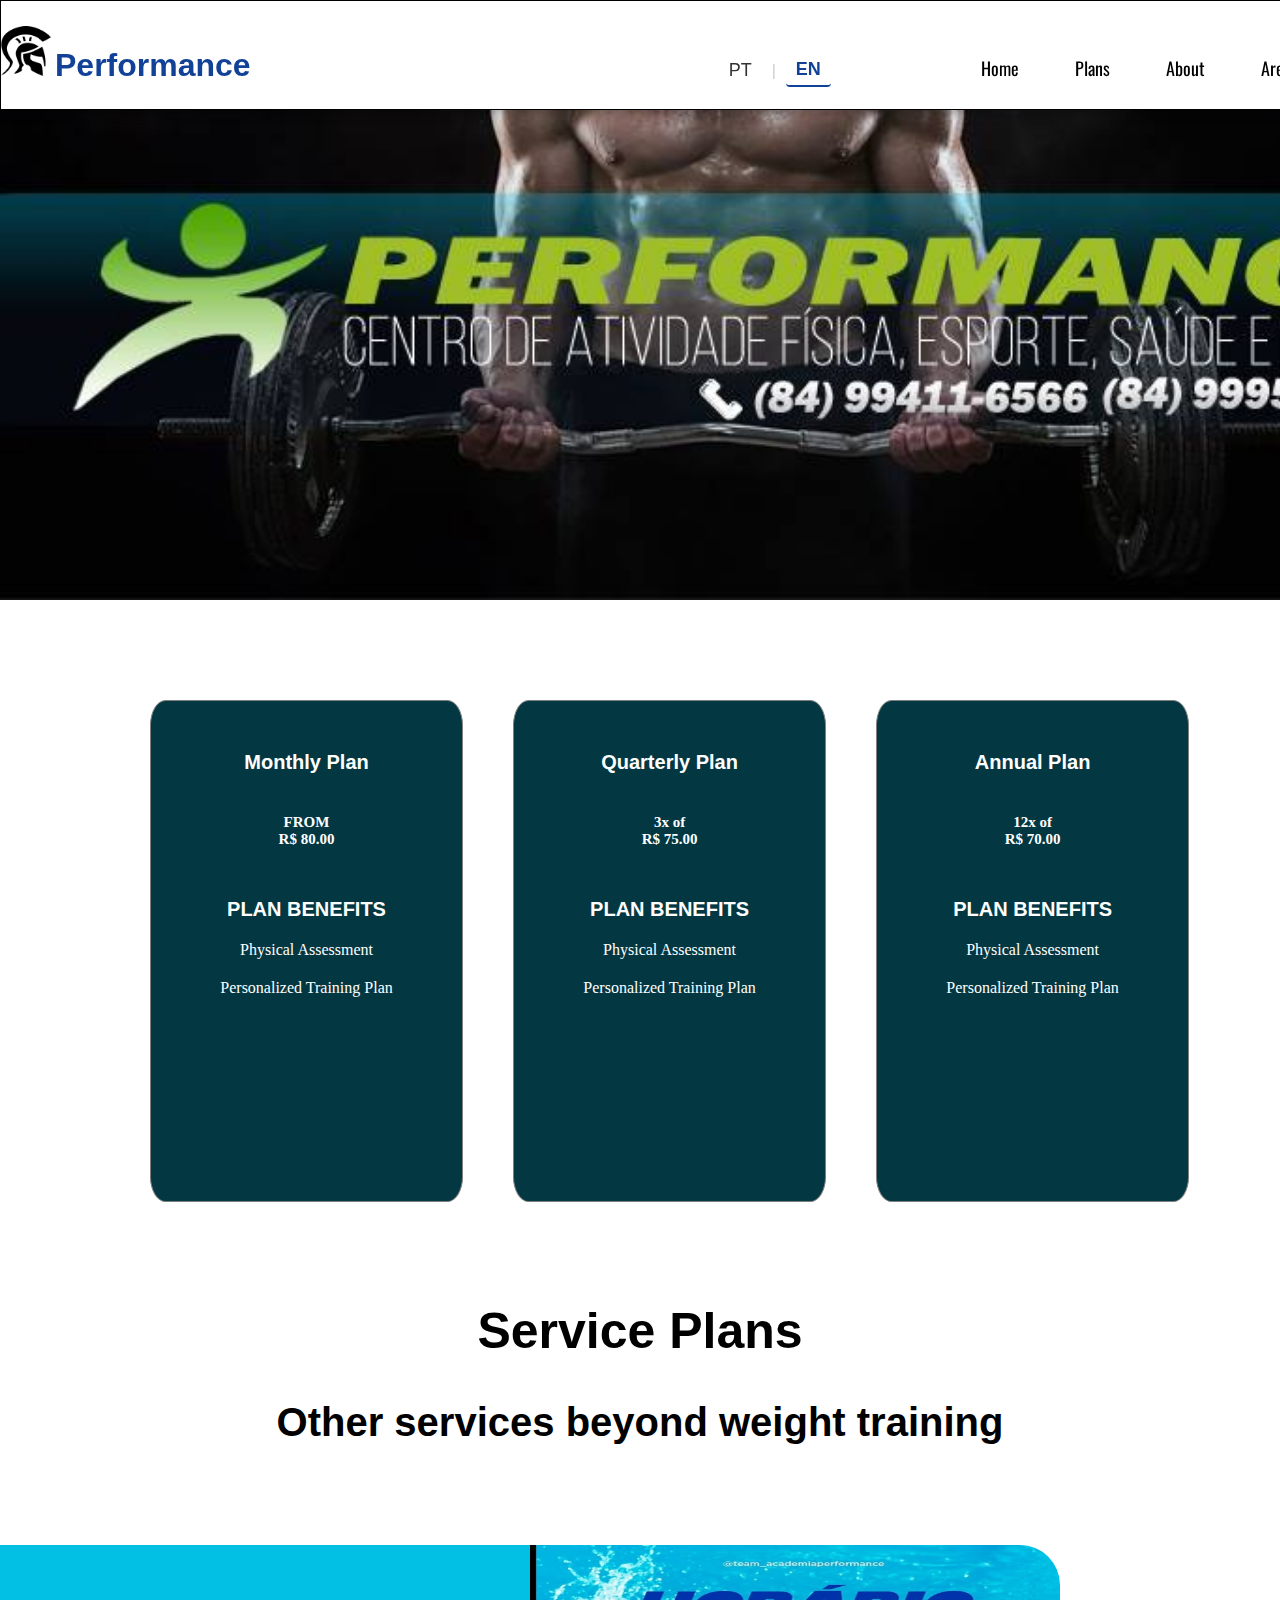
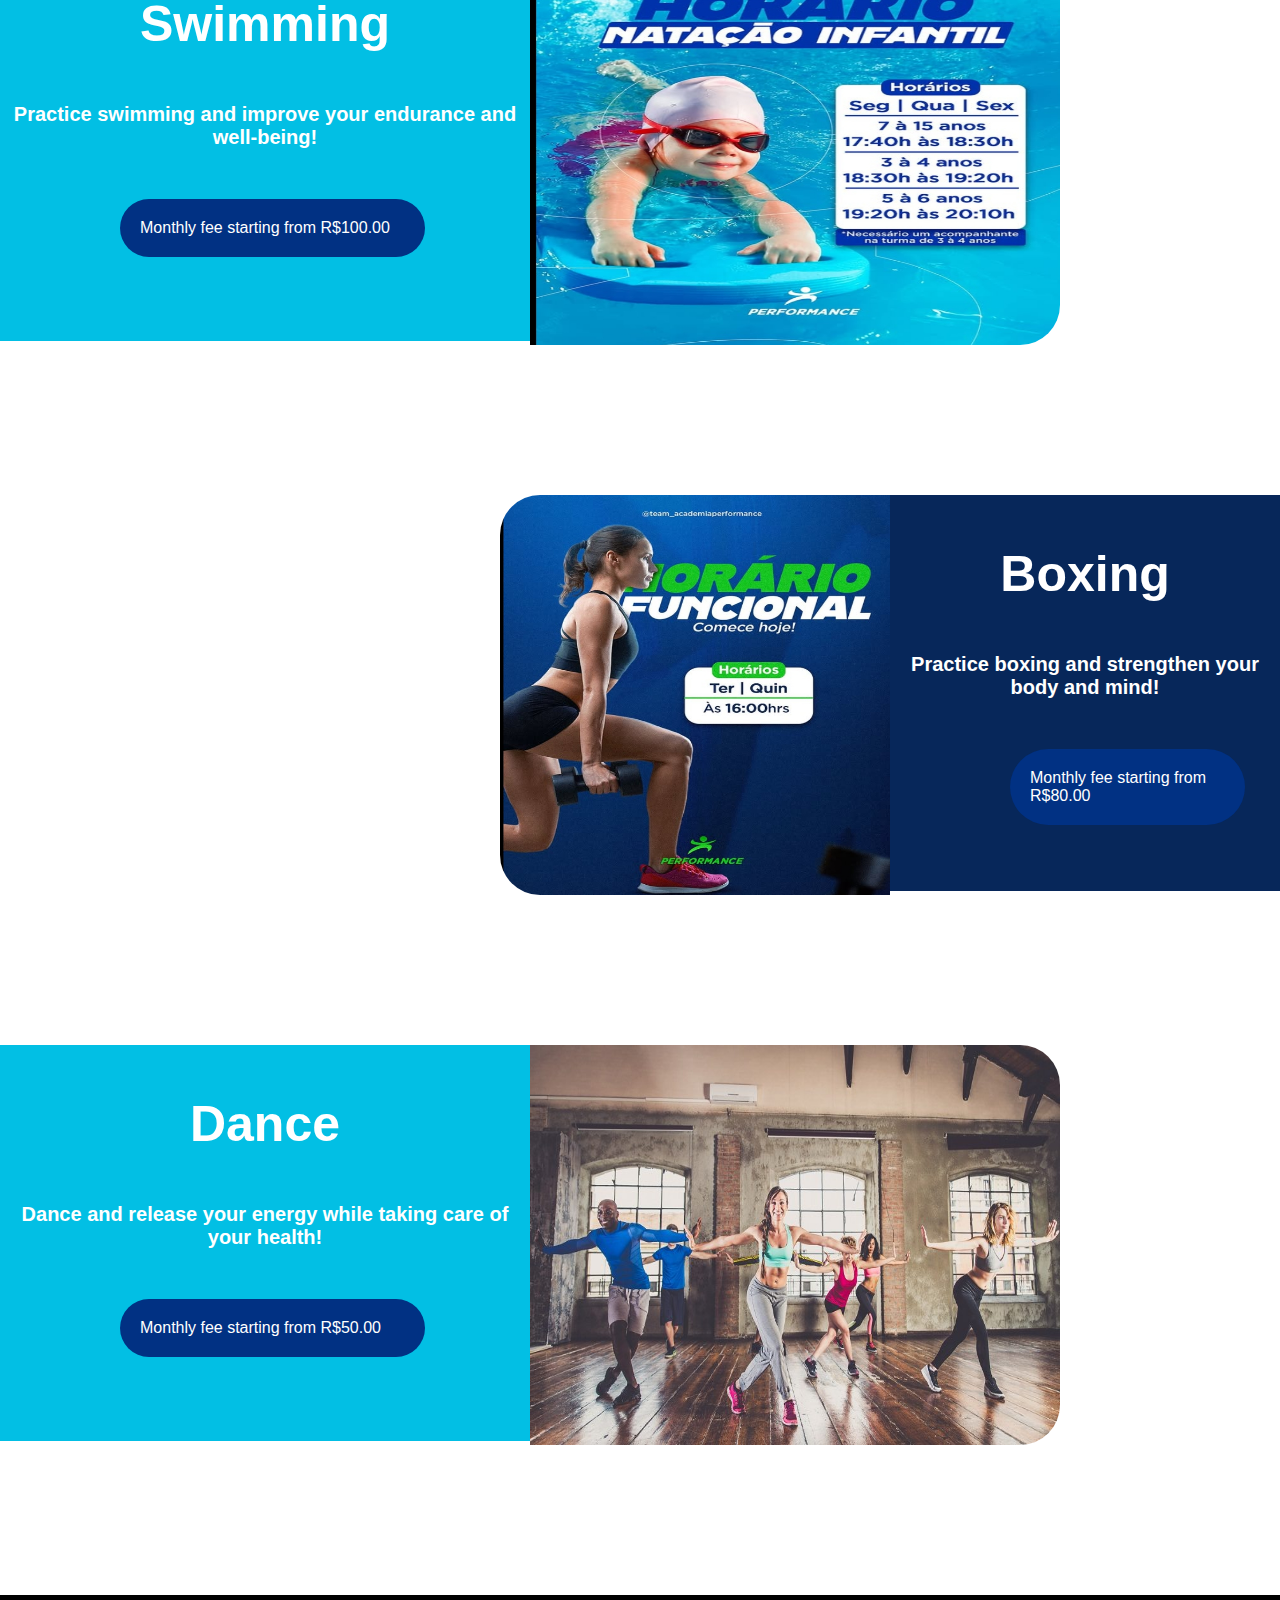
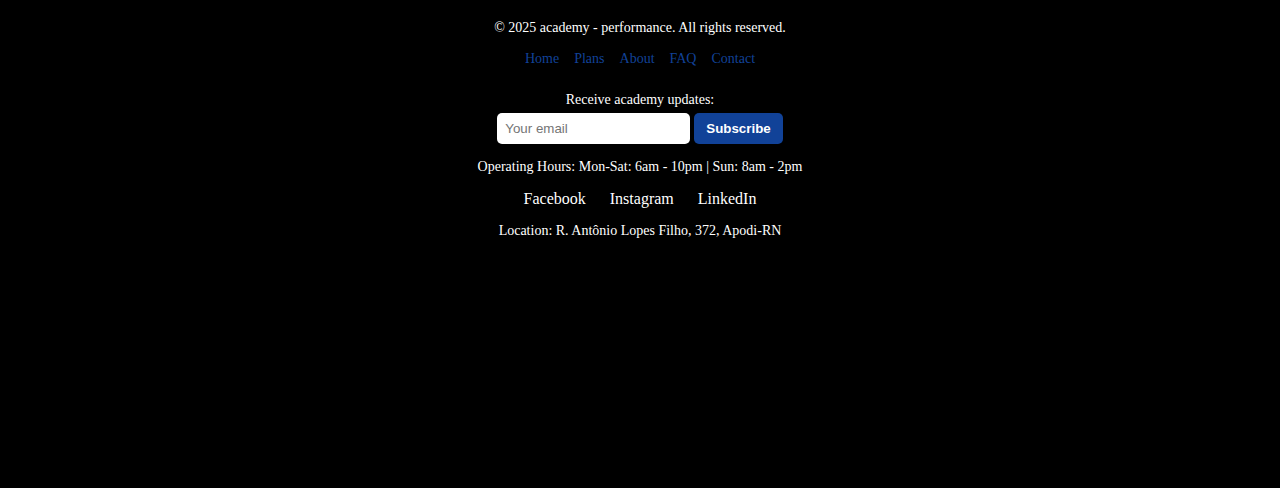
<file: site2-en.html>
<!DOCTYPE html>
<html lang="en">
<head>
    <meta charset="UTF-8">
    <meta name="viewport" content="width=device-width, initial-scale=1.0">
    <title>Performance</title>
    <link rel="stylesheet" href="site.css">
    <link href="https://fonts.googleapis.com/css2?family=Oswald:wght@300;400;700&display=swap" rel="stylesheet">
</head>
<body>
    <header>
        <div>
            <img src="imagens/Vector.png" alt="" id="logo">
            <h1 id="titulo_da_logo">Performance</h1>
            <nav>
                <ul>
                  <li><a href="index-en.html">Home</a></li>
                  <li><a href="site2-en.html">Plans</a></li>
                  <li><a href="conheça-en.html">About</a></li>
                  <li><a href="carrosel-en.html">Areas</a></li>
                  <li><a href="contato-en.html">Contact</a></li>
                </ul>
              </nav>
              <div class="language-selector">
                <a href="site2.html" class="lang-btn">PT</a>
                <span class="lang-separator">|</span>
                <a href="site2-en.html" class="lang-btn active">EN</a>
              </div>
        </div>
    </header>
    <main>
        <div id="container">
            <div id="imagem_centro">
                <div id="planos">
                    <div class="faixa_planos">
                        <h1>Monthly Plan</h1>
                        <h2>FROM <br> R$ 80.00</h2>
                        <h1>PLAN BENEFITS</h1>
                        <div class="lista">
                            <ul>
                                <li>Physical Assessment</li>
                                <li>Personalized Training Plan</li>
                            </ul>
                        </div>
            </div>

            <div class="faixa_planos">
                <h1>Quarterly Plan</h1>
                <h2>3x of <br> R$ 75.00</h2>
                <h1>PLAN BENEFITS</h1>
                <div class="lista">
                    <ul>
                        <li>Physical Assessment</li>
                        <li>Personalized Training Plan</li>
                    </ul>
                </div>
                
            </div>

            <div class="faixa_planos">
                <h1>Annual Plan</h1>
                <h2>12x of <br> R$ 70.00</h2>
                <h1>PLAN BENEFITS</h1>
                <div class="lista">
                    <ul>
                        <li>Physical Assessment</li>
                        <li>Personalized Training Plan</li>
                    </ul>
                </div>
            </div>
        </div>

        <div>
            <h1 id="texto_planos">Service Plans</h1>
            <h1 id="outros_servicos">Other services beyond weight training</h1>
        </div>

        <div id="sobre">
            <div id="texto">
                <h1 id="sobre_titulo">Swimming</h1>
                <h1 id="carro">Practice swimming and improve your endurance and well-being!</h1>
                <p>Monthly fee starting from R$100.00</p>
            </div>
            <div id="img_sobre">
                <img src="imagens/captura_nata.jpeg" alt="">
            </div>
        </div>

        <div id="sobre_dois">
            <div id="texto_dois">
                <h1 id="sobre_titulo_dois">Boxing</h1>
                <h1 id="carro">Practice boxing and strengthen your body and mind!</h1>
                <p>Monthly fee starting from R$80.00</p>
            </div>
            <div id="img_sobre_dois">
                <img src="imagens/cap_fun.jpeg" alt="">
            </div>
        </div>
        
        <div id="sobre">
            <div id="texto">
                <h1 id="sobre_titulo">Dance</h1>
                <h1 id="carro">Dance and release your energy while taking care of your health!</h1>
                <p>Monthly fee starting from R$50.00</p>
            </div>
            <div id="img_sobre">
                <img src="imagens/danca-academia.jpg" alt="">
            </div>
        </div>
        <footer>
            <div class="footer-content">
              <p>© 2025 academy - performance. All rights reserved.</p>
      
              <div class="mapa-site">
                <a href="#">Home</a>
                <a href="#">Plans</a>
                <a href="#">About</a>
                <a href="#">FAQ</a>
                <a href="#">Contact</a>
              </div>
      
              <div class="newsletter">
                <p>Receive academy updates:</p>
                <input type="email" placeholder="Your email" />
                <button>Subscribe</button>
              </div>
      
              <div class="horarios">
                <p>Operating Hours: Mon-Sat: 6am - 10pm | Sun: 8am - 2pm</p>
              </div>
      
              <div class="social-links">
                <a href="#">Facebook</a>
                <a href="#">Instagram</a>
                <a href="#">LinkedIn</a>
              </div>
      
              <p>Location: R. Antônio Lopes Filho, 372, Apodi-RN</p>
      
              <div class="mapa">
                <iframe
                  src="https://www.google.com/maps/embed?pb=!1m18!1m12!1m3!1d3151.835434509369!2d144.95565131566815!3d-37.8173277420145!2m3!1f0!2f0!3f0!3m2!1i1024!2i768!4f13.1!3m3!1m2!1s0x6ad642af0f11fd81%3A0xf0727ab1dffbe7b2!2sAcademia!5e0!3m2!1sen-US!2sus!4v1610000000000"
                  width="300"
                  height="200"
                  style="border: 0"
                  allowfullscreen=""
                  loading="lazy"
                >
                </iframe>
              </div>
            </div>
          </footer>
        </div>
    </main>
</body>
</html>
</file>
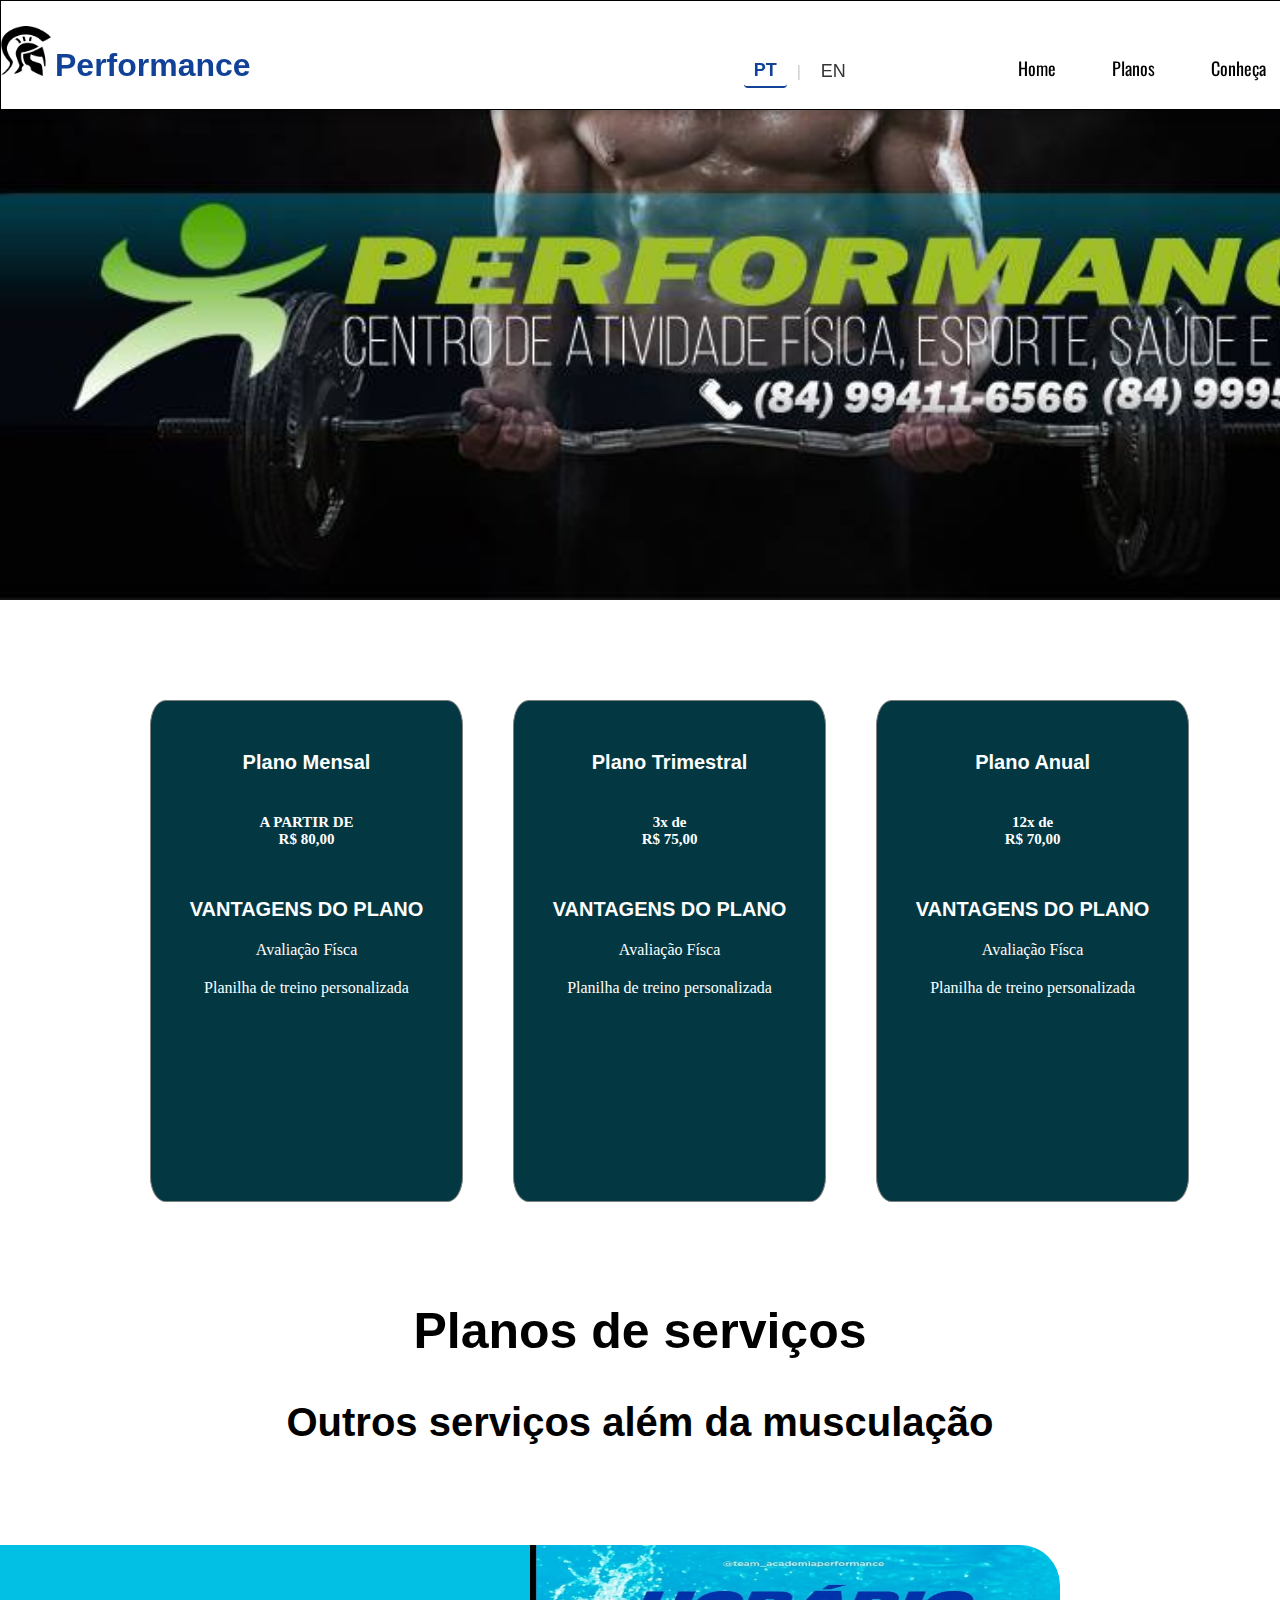
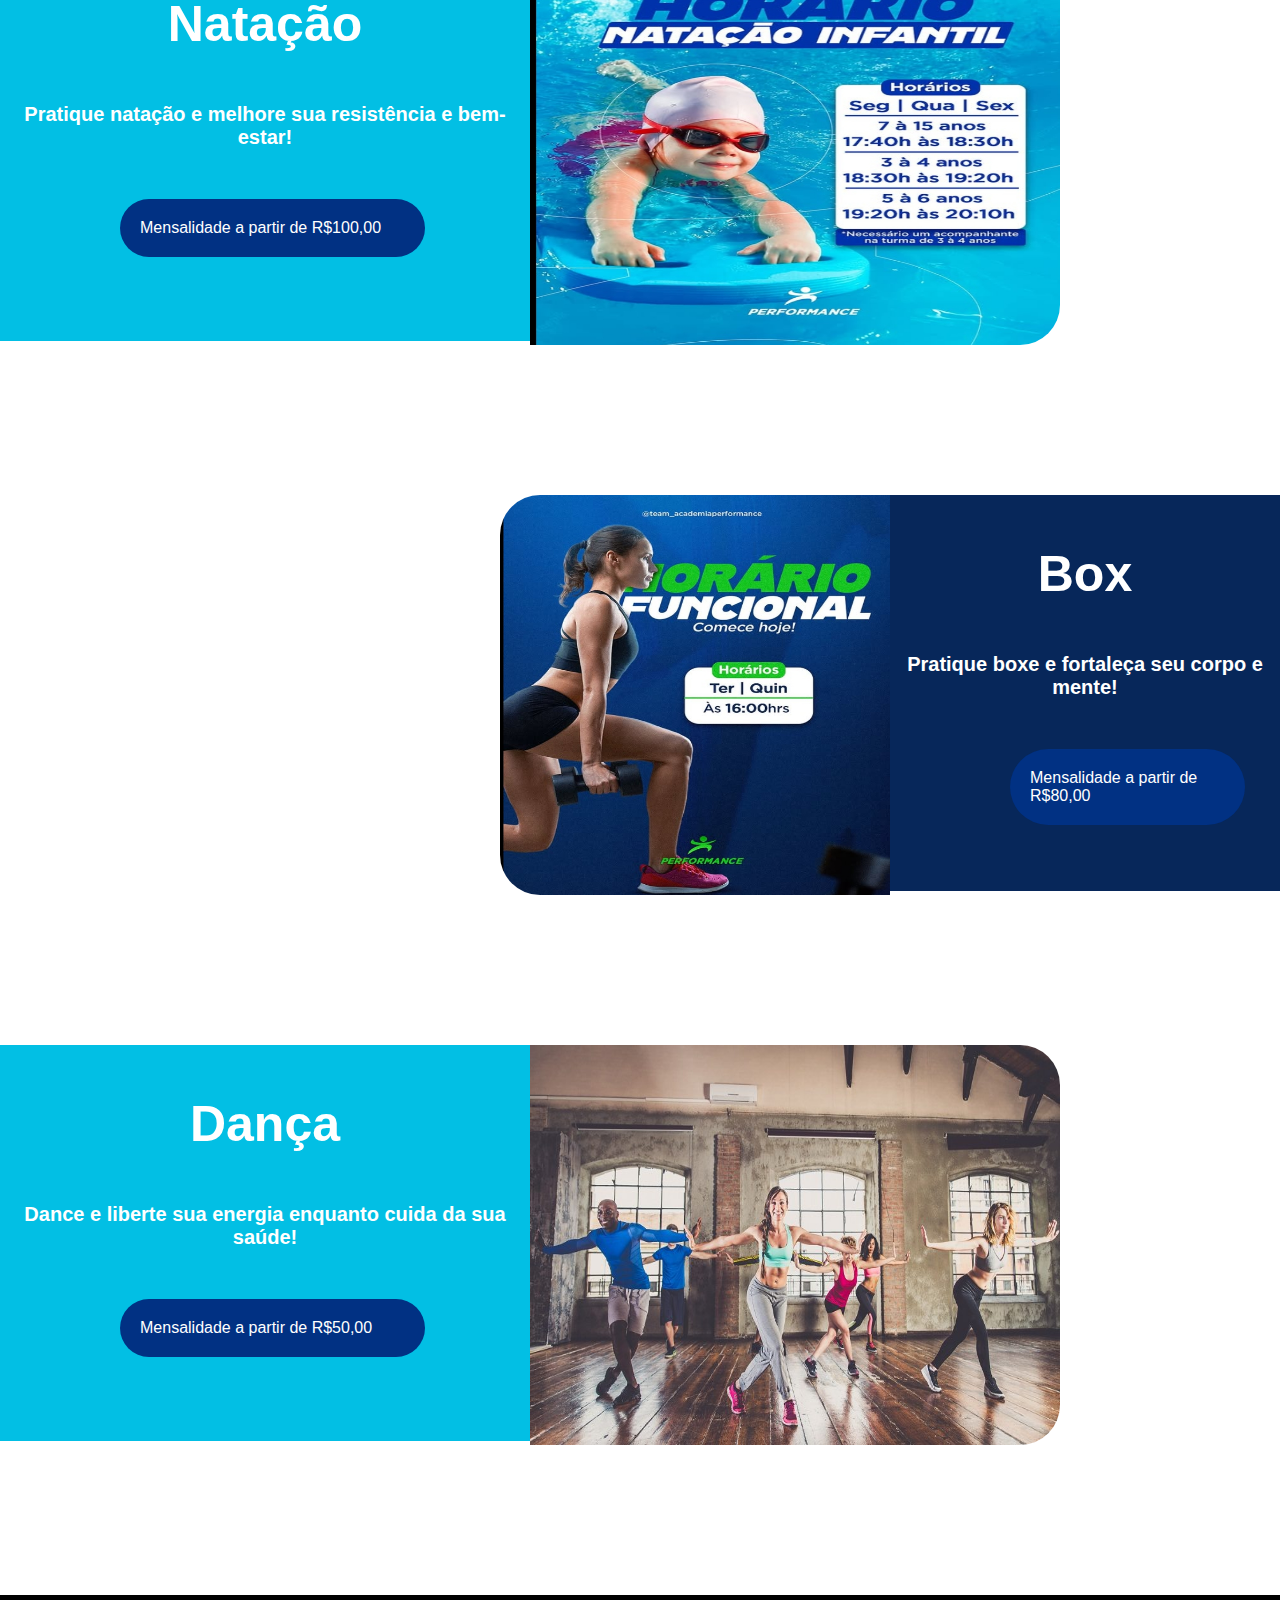
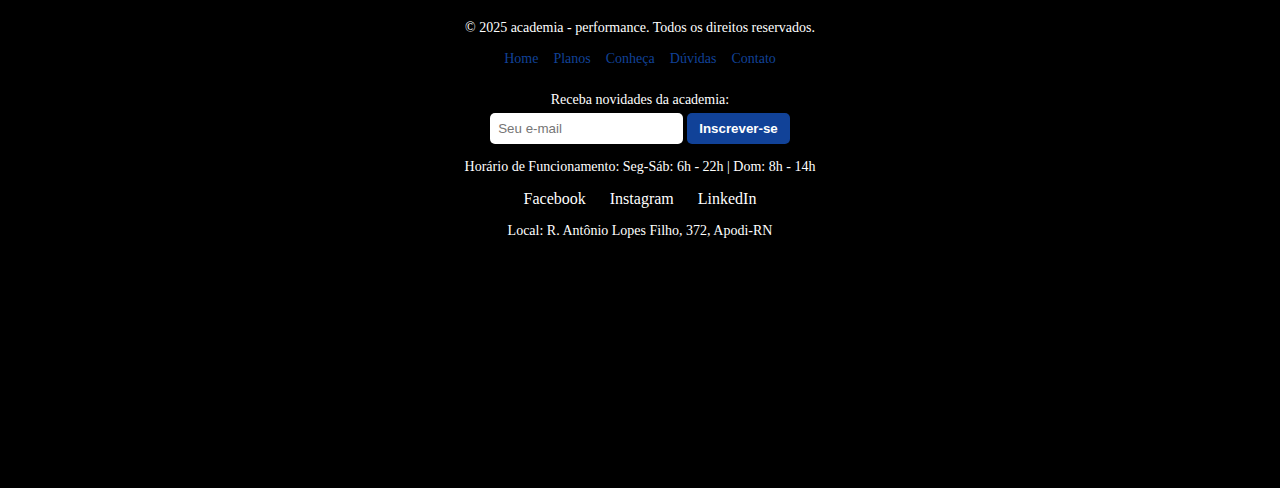
<file: site2.html>
<!DOCTYPE html>
<html lang="en">
<head>
    <meta charset="UTF-8">
    <meta name="viewport" content="width=device-width, initial-scale=1.0">
    <title>Performance</title>
    <link rel="stylesheet" href="site.css">
    <link href="https://fonts.googleapis.com/css2?family=Oswald:wght@300;400;700&display=swap" rel="stylesheet">
</head>
<body>
    <header>
        <div>
            <img src="imagens/Vector.png" alt="" id="logo">
            <h1 id="titulo_da_logo">Performance</h1>
            <nav>
                <ul>
                  <li><a href="index.html">Home</a></li>
                  <li><a href="site2.html">Planos</a></li>
                  <li><a href="conheça.html">Conheça</a></li>
                  <li><a href="carrosel.html">Áreas</a></li>
                  <li><a href="contato.html">Contato</a></li>
                </ul>
              </nav>
              <div class="language-selector">
                <a href="site2.html" class="lang-btn active">PT</a>
                <span class="lang-separator">|</span>
                <a href="site2-en.html" class="lang-btn">EN</a>
              </div>
        </div>
    </header>
    <main>
        <div id="container">
            <div id="imagem_centro">
                <!-- <div id="conheca">
                    <h1>Conheça nossos planos</h1>
                </div> -->
                <div id="planos">
                    <div class="faixa_planos">
                        <h1>Plano Mensal</h1>
                        <h2>A PARTIR DE <br> R$ 80,00</h2>
                        <h1>VANTAGENS DO PLANO</h1>
                        <div class="lista">
                            <ul>
                                <li>Avaliação Físca</li>
                                <li>Planilha de treino personalizada</li>
                            </ul>
                        </div>
            </div>

            <div class="faixa_planos">
                <h1>Plano Trimestral</h1>
                <h2>3x de <br> R$ 75,00</h2>
                <h1>VANTAGENS DO PLANO</h1>
                <div class="lista">
                    <ul>
                        <li>Avaliação Físca</li>
                        <li>Planilha de treino personalizada</li>
                    </ul>
                </div>
                
            </div>

            <div class="faixa_planos">
                <h1>Plano Anual</h1>
                <h2>12x de <br> R$ 70,00</h2>
                <h1>VANTAGENS DO PLANO</h1>
                <div class="lista">
                    <ul>
                        <li>Avaliação Físca</li>
                        <li>Planilha de treino personalizada</li>
                    </ul>
                </div>
            </div>
        </div>

        <div>
            <h1 id="texto_planos">Planos de serviços</h1>
            <h1 id="outros_servicos">Outros serviços além da musculação</h1>
        </div>

        <div id="sobre">
            <div id="texto">
                <h1 id="sobre_titulo">Natação</h1>
                <h1 id="carro">Pratique natação e melhore sua resistência e bem-estar!</h1>
                <p>Mensalidade a partir de R$100,00</p>
            </div>
            <div id="img_sobre">
                <img src="imagens/captura_nata.jpeg" alt="">
            </div>
        </div>

        <div id="sobre_dois">
            <div id="texto_dois">
                <h1 id="sobre_titulo_dois">Box</h1>
                <h1 id="carro">Pratique boxe e fortaleça seu corpo e mente!</h1>
                <p>Mensalidade a partir de R$80,00</p>
            </div>
            <div id="img_sobre_dois">
                <img src="imagens/cap_fun.jpeg" alt="">
            </div>
        </div>
        
        <div id="sobre">
            <div id="texto">
                <h1 id="sobre_titulo">Dança</h1>
                <h1 id="carro">Dance e liberte sua energia enquanto cuida da sua saúde!</h1>
                <p>Mensalidade a partir de R$50,00</p>
            </div>
            <div id="img_sobre">
                <img src="imagens/danca-academia.jpg" alt="">
            </div>
        </div>
        <footer>
            <div class="footer-content">
              <p>© 2025 academia - performance. Todos os direitos reservados.</p>
      
              <div class="mapa-site">
                <a href="#">Home</a>
                <a href="#">Planos</a>
                <a href="#">Conheça</a>
                <a href="#">Dúvidas</a>
                <a href="#">Contato</a>
              </div>
      
              <div class="newsletter">
                <p>Receba novidades da academia:</p>
                <input type="email" placeholder="Seu e-mail" />
                <button>Inscrever-se</button>
              </div>
      
              <div class="horarios">
                <p>Horário de Funcionamento: Seg-Sáb: 6h - 22h | Dom: 8h - 14h</p>
              </div>
      
              <div class="social-links">
                <a href="#">Facebook</a>
                <a href="#">Instagram</a>
                <a href="#">LinkedIn</a>
              </div>
      
              <p>Local: R. Antônio Lopes Filho, 372, Apodi-RN</p>
      
              <div class="mapa">
                <iframe
                  src="https://www.google.com/maps/embed?pb=!1m18!1m12!1m3!1d3151.835434509369!2d144.95565131566815!3d-37.8173277420145!2m3!1f0!2f0!3f0!3m2!1i1024!2i768!4f13.1!3m3!1m2!1s0x6ad642af0f11fd81%3A0xf0727ab1dffbe7b2!2sAcademia!5e0!3m2!1spt-BR!2sbr!4v1610000000000"
                  width="300"
                  height="200"
                  style="border: 0"
                  allowfullscreen=""
                  loading="lazy"
                >
                </iframe>
              </div>
            </div>
          </footer>
        </div>
    </main>
</body>
</html>
</file>
<file: site.css>
* {
    margin: 0;
}

header h1 {
    /* border: solid 1px blue; */
    display: inline-block;
    margin-bottom: 10px;
    font-family: 'Bebas Neue', sans-serif;


}

.titulo_pag {
    font-family: 'Bebas Neue', sans-serif;
}

#logo {
    display: inline-block;
    /* border: solid 1px; */
    height: 50px;
    width: 50px;
    padding-top: 10px;
}

header {
    /* border: solid 1px #000000; */
    z-index: 1000;
    display: flex;
    margin: 0;
    align-items: center;
    gap: 10px;
    width: 100%;
    position: fixed;
    background-color: white;
    box-shadow: 0px 4px 10px rgba(0, 0, 0, 0.3);
}

nav ul li {
    display: inline-block;
    /* border: red solid 1px;  */
    font-size: 30px;
    margin-left: 4vh;
    font-family: 'Bebas Neue', sans-serif;
}

nav {
    display: inline-block;
    /* box-shadow: 0px 4px 10px rgba(0, 0, 0, 0.3); Sombra suave abaixo da nav */
    padding: 10px 0;
    /* Adiciona um pequeno espaçamento */
}

nav ul {
    margin-left: 90vh;
}

main {
    display: block;
}

#imagem_meio {
    display: block;
    justify-content: center;
    align-items: center;
    max-width: 95%;
    /* border: solid 5px; */
    padding-top: 150px 0;
    margin-left: 30px;
    margin-bottom: 100px;
}

#imagem_meio img {
    max-width: 100%;
    max-height: 100%;
    /* margin-left: 50px; */
    box-shadow: 0px 4px 10px rgba(0, 0, 0, 0.3);
    /* Sombra suave abaixo da nav */
}


#esquerda_direita {
    /* border: solid; */
    display: flex;
}

#parte_esquerda {
    /* border: 1px solid; */
    display: inline-block;
    /* padding-bottom: ; */
}

#titulo_texto {
    margin-left: 30px;
    font-size: 40px;
    font-family: 'Bebas Neue', sans-serif;
    color: green;
}

#titulo_texto2 {
    margin-left: 30px;
    font-size: 40px;
    color: #013183;
    margin-bottom: 40px;
    font-family: 'Bebas Neue', sans-serif;
}

#conteudo {
    display: inline-block;
    /* border: solid; */
    font-size: 30px;
    max-width: 500px;
    margin-left: 30px;
    /* text-align: left; */
    /* font-family: be; */
    max-height: 100%;
    margin-bottom: 50px;
    font-family: 'Bebas Neue', sans-serif;


}

#conteudo p {
    white-space: normal;
    /* Permite que o texto quebre automaticamente quando atingir o final do contêiner */
    word-wrap: break-word;
    /* Garante que palavras muito longas sejam quebradas */
    overflow-wrap: break-word;
    /* Compatibilidade com navegadores modernos */
    width: 100%;
    /* Certifique-se de definir a largura do contêiner */
}

.foto_direita {
    display: inline-block;
    /* border: solidy 2px; */
    width: 60%;
    margin-left: 10px;
    box-shadow: 0px 4px 10px rgba(0, 0, 0, 0.3);
    height: 0%;
    border-radius: 20px;
}

.foto_direita img {
    /* display: flex; */
    /* justify-content: center; */
    /* align-items: center; */
    width: 100%;
    height: 100%;
    /* padding: 150px 0; */
    /* max-height: auto; */
    /* margin-left: 30px; */
    object-fit: cover;
    border-radius: 20px;
}

.botoes {
    background-color: #013183;
    color: white;
    width: px;
    font-size: 40px;
    border-radius: 10px;
    padding: 20px;
    padding-left: 50px;
    padding-right: 50px;
    /* color: green; */
}

#botao_planos {
    margin-left: 30px;
    margin-top: 40px;
}

.linha {
    width: 95%;
    /* Ajuste para o tamanho desejado */
    height: 3px;
    background-color: black;
    margin: 10px auto;
    /* Pequeno espaço nas laterais */
    margin-top: 0;
    margin-bottom: 150px;
}

#espaco_horario {
    height: 600px;
    margin-bottom: 100px;
    border-radius: 20px;
    width: 1200px;
    /* Certifique-se de que ocupa toda a largura disponível */
    /* margin-left: 13px; */
    display: flex;
    /* justify-content: space-between; */
    position: relative;
    /* Garantir que a imagem pode ser posicionada corretamente */
}

#melhor {
    background-image: url(imagens/melhor.jpg);
    background-repeat: no-repeat;
    background-size: cover;
    /* Garantir que a imagem preenche o espaço sem distorcer */
    background-position: center center;
    /* Centralizar a imagem */
    height: 100%;
    /* Ocupa toda a altura do contêiner */
    width: 100%;
    /* Ocupa toda a largura do contêiner */
    border-radius: 20px;
    margin-right: 20px;
}

#imagem_horario {
    background-image: url(imagens/horario.jpg);
    background-repeat: no-repeat;
    background-size: cover;
    /* Garantir que a imagem preenche o espaço sem distorcer */
    background-position: center center;
    /* Centralizar a imagem */
    height: 100%;
    /* Ocupa toda a altura do contêiner */
    width: 100%;
    /* Ocupa toda a largura do contêiner */
    border-radius: 20px;
    margin-right: 20px;
}

#imagem_natacao {
    background-image: url(imagens/Captura\ de\ tela_6-3-2025_163419_www.instagram.com.jpeg);
    background-repeat: no-repeat;
    background-size: cover;
    /* Garantir que a imagem preenche o espaço sem distorcer */
    background-position: center center;
    /* Centralizar a imagem */
    height: 100%;
    /* Ocupa toda a altura do contêiner */
    width: 100%;
    /* Ocupa toda a largura do contêiner */
    border-radius: 20px;
    margin-right: 20px;
}

#botao_servicos {
    margin-left: 0%;
    margin-bottom: 150px;
}

#container_2 {
    width: 95%;
    /* Mesmo tamanho da linha */
    margin: 0 auto;
    /* Centraliza na página */
    display: flex;
    /* Para alinhar os serviços lado a lado */
    justify-content: center;
    /* justify-content: space-between; Distribui os serviços igualmente */
}

.servicos {
    height: 500px;
    display: inline-block;
    margin-left: 0px;
    /* border: solid; */
    justify-content: center;
    text-align: center;
    /* border: solid; */
    margin-bottom: 100px;
    width: 500px;
}

.servicos h1 {
    margin-top: 70%;
    font-size: 50px;
    color: white;
    font-family: 'Bebas Neue', sans-serif;
    ;
}

.servicos p {
    margin-top: 40px;
    color: black;
    font-family: 'Bebas Neue', sans-serif;
    background-color: aliceblue;
    border-radius: 5px;
    margin: 5px;
    padding: 2px;
}

#box {
    background-image: url(imagens/parte1.jpg);
    background-repeat: no-repeat;
    background-size: cover;
    background-position: center center;
}

#natacao {
    background-image: url(imagens/parte2.jpg);
    background-repeat: no-repeat;
    background-size: cover;
    background-position: center center;
}

/* #danca{
background-image: url(imagens/danca-academia.jpg);
background-repeat: no-repeat;
background-size: cover;
background-position: center center;
} */

/* Site 2 */

#imagem_centro {
    /* background-color: #013183; */
    background-image: url(imagens/banner.jpg);
    background-repeat: no-repeat;
    background-size: cover;
    width: auto;
    height: 500px;
    padding-top: 100px;
}

#conheca h1 {
    text-align: center;
    margin-top: 600px;
    font-size: 70px;
    color: black;
    font-family: 'Bebas Neue', sans-serif;
}

#planos {
    display: flex;
    /* border: solid; */
    margin-top: 600px;
    margin-left: 100px;
    max-width: 90%;
    /* justify-content: space-between; */
    margin-bottom: 100px;
}

.faixa_planos {
    width: 27%;
    /* Ou a largura que você deseja */
    height: 500px;
    position: relative;
    /* Permite que elementos dentro sejam posicionados em relação a este contêiner */
    margin-left: 50px;
    border: solid 1px gray;
    text-align: center;
    /* background-color: #D9D9D9; */
    border-radius: 5%;
    background-color: #033843;
    color: white;
}

.faixa_planos h1 {
    padding-top: 50px;
    font-size: 20px;
    font-family: 'Bebas Neue', sans-serif;
}

.faixa_planos h2 {
    font-size: 15px;
    /* text-align: center; */
    /* padding-left: 30px; */
    padding-top: 40px;
}



.lista ul {
    list-style: none;
    padding: 0;
    margin: 0;

}

.lista ul li {
    /* text-align: left; */
    margin-bottom: 20px;
    margin-top: 20px;
}

#texto_planos {
    font-size: 50px;
    text-align: center;
    margin-bottom: 40px;
    font-family: 'Bebas Neue', sans-serif;
}

#outros_servicos {
    text-align: center;
    font-size: 40px;
    margin-bottom: 100px;
    font-family: 'Bebas Neue', sans-serif;
}

#sobre {
    display: flex;
    /* border: solid; */
    margin-bottom: 150px;
}

#texto {
    /* border: solid; */
    width: 530px;
    background-color: #02BFE4;
    height: 395.5px;
    display: inline-block;
    font-family: 'Bebas Neue', sans-serif;
}

#texto h1 {
    text-align: center;
    margin-bottom: 50px;
    color: white;

}

#sobre_titulo {
    margin-top: 50px;
    font-size: 50px;
}

#texto p {
    width: 50%;
    /* border: solid; */
    margin-left: 120px;
    height: 40;
    word-wrap: break-word;
    white-space: normal;
    color: white;
    background-color: #013183;
    padding: 20px;
    border-radius: 50px;

}

#img_sobre {
    display: inline-block;
    height: 400px;
    width: 530px;
}

#img_sobre img {
    width: 100%;
    height: 100%;
    border-top-right-radius: 40px;
    border-bottom-right-radius: 40px;
}

#sobre_dois {
    display: flex;
    flex-direction: row-reverse;
    /* Inverte a ordem dos elementos */
    /* border: solid; */
    justify-content: flex-end;
    /* Alinha os elementos à direita */
    /* position: absolute; */
    right: 0;
    margin-bottom: 150px;
    margin-left: 500px;
}

#texto_dois {
    /* border: solid; */
    width: 530px;
    background-color: #07275A;
    height: 395.5px;
    display: inline-block;
    font-family: 'Bebas Neue', sans-serif;
}

#texto_dois h1 {
    text-align: center;
    margin-bottom: 50px;
    color: white;
}

#sobre_titulo_dois {
    margin-top: 50px;
    font-size: 50px;
}

#texto_dois p {
    width: 50%;
    /* border: solid; */
    margin-left: 120px;
    height: 40;
    word-wrap: break-word;
    white-space: normal;
    color: white;
    background-color: #013183;
    padding: 20px;
    border-radius: 50px;

}

#img_sobre_dois {
    display: inline-block;
    height: 400px;
    width: 530px;
}

#img_sobre_dois img {
    width: 100%;
    height: 100%;
    border-top-left-radius: 40px;
    /* Agora arredonda o lado esquerdo */
    border-bottom-left-radius: 40px;
}



body {
    height: 100vh;
    margin: 0;
}

header h1 {
    display: inline-block;
    margin-bottom: 10px;
}

#logo {
    display: inline-block;
    height: 50px;
    width: 50px;
    padding-top: 10px;
}

header {
    border: solid 1px #000000;
    display: flex;
    margin: 0;
    align-items: center;
    gap: 10px;
    width: 100%;
    background-color: #ffffff;
}

nav ul li {
    display: inline-block;
    font-size: 30px;
    margin-left: 4vh;
    color: #000000;
}

nav {
    display: inline-block;
}

nav ul {
    margin-left: 90vh;
}


header {

    z-index: 1000;
    display: flex;
    margin: 0;
    align-items: center;
    gap: 10px;
    width: 100%;
    position: fixed;
    background-color: white;
    box-shadow: 0px 4px 10px rgba(0, 0, 0, 0.3);
}

nav ul li {
    display: inline-block;

    font-size: 30px;
    margin-left: 4vh;
    font-family: 'Bebas Neue', sans-serif;


}

nav {
    display: inline-block;

    padding: 10px 0;
}

nav ul {
    margin-left: 90vh;
}

header {
    background-color: #000000;
    color: rgb(255, 255, 255);
    text-align: center;
    padding: 20px;
}

header h1 {

    display: inline-block;
    margin-bottom: 10px;
    font-family: 'Bebas Neue', sans-serif;


}

header {

    z-index: 1000;
    display: flex;
    margin: 0;
    align-items: center;
    gap: 10px;
    width: 100%;
    /* position: fixed; */
    background-color: white;
    box-shadow: 0px 4px 10px rgba(0, 0, 0, 0.3);
}

nav ul li {
    display: inline-block;

    font-size: 30px;
    margin-left: 4vh;
    font-family: 'Bebas Neue', sans-serif;
    /* border: solid; */


}

nav {
    display: inline-block;

    padding: 10px 0;
}

nav ul {
    margin-left: 50px;
    /* border: solid; */

}

header {
    /* position: fixed; */
    top: 0;
    left: 0;
    width: 100%;
    background-color: #ffffff;
    color: rgb(0, 0, 0);
    padding: 15px 0;
    box-shadow: 0px 4px 10px rgba(0, 0, 0, 0.3);
    z-index: 1000;
}

header {
    /* height: 5%; */
}

nav ul {
    list-style: none;
    padding: 0;
    margin-left: 150%;
    display: flex;
    gap: 20px;
    /* border: solid; */
}

nav ul li {
    display: inline;
}

nav ul li a {
    color: rgb(0, 0, 0);
    text-decoration: none;
    font-size: 18px;
    font-family: 'Oswald', sans-serif;
}

nav ul li a:hover {
    text-decoration: underline;
}

main {
    margin: 0;
}

footer {
    background-color: #000;
    color: white;
    padding: 20px 0;
    text-align: center;
    width: 100%;
    bottom: 0;
    left: 0;
    z-index: 1000;
}

.footer-content p {
    margin: 5px 0;
    font-size: 14px;
}

.social-links a {
    color: white;
    text-decoration: none;
    margin: 0 10px;
    font-size: 16px;
}

.social-links a:hover {
    text-decoration: underline;
}

#titulo {
    background-color: #000;
    text-align: center;
    color: #fff;
}

#ti {
    font-family: 'Bebas Neue', sans-serif;
    margin: 30px;
    font-size: 30px;
    text-align: center;
}

#til {
    font-family: 'Bebas Neue', sans-serif;
    font-size: 30px;
    text-align: center;
    display: block;
    padding: 20px;

}

/* Rodapé atualizado */
.footer-content {
    display: flex;
    flex-direction: column;
    align-items: center;
    text-align: center;
    gap: 10px;
}

.footer-content .mapa-site {
    display: flex;
    gap: 15px;
}

.footer-content .mapa-site a {
    color: #114298;
    text-decoration: none;
    font-size: 14px;
}

.footer-content .mapa-site a:hover {
    text-decoration: underline;
}

.newsletter {
    margin-top: 10px;
}

.newsletter input {
    padding: 8px;
    border-radius: 5px;
    border: none;
}

.newsletter button {
    padding: 8px 12px;
    background-color: #114298;
    color: rgb(255, 255, 255);
    border: none;
    border-radius: 5px;
    cursor: pointer;
    font-weight: bold;
}

.newsletter button:hover {
    background-color: #114298;
}

.horarios {
    font-size: 14px;
}

.mapa {
    margin-top: 10px;
}

#titulo_da_logo {
    color: #114298;
}

#carro {
    font-size: 20px;

}

/* Language Selector Styles */
.language-selector {
    display: inline-flex;
    align-items: center;
    gap: 10px;
    margin-left: auto;
    padding-right: 20px;
    font-family: 'Bebas Neue', sans-serif;
}

.lang-btn {
    text-decoration: none;
    color: #333;
    font-size: 18px;
    font-weight: 500;
    padding: 5px 10px;
    transition: all 0.3s ease;
    border-radius: 4px;
}

.lang-btn:hover {
    color: #114298;
    background-color: #f0f0f0;
}

.lang-btn.active {
    color: #114298;
    font-weight: 700;
    border-bottom: 2px solid #114298;
}

.lang-separator {
    color: #ccc;
    font-weight: 300;
}
</file>
<file: conheça.css>
body {
    height: 100vh;
    margin: 0;
}

header h1 {
    display: inline-block;
    margin-bottom: 10px;
}

#titulo_da_logo {
    color: #114298;
}

#logo {
    display: inline-block;
    height: 50px;
    width: 50px;
    padding-top: 10px;
}

header {
    border: solid 1px #000000;
    display: flex;
    margin: 0;
    align-items: center;
    gap: 10px;
    width: 100%;
    background-color: #ffffff;
}

nav ul li {
    display: inline-block;
    font-size: 30px;
    margin-left: 4vh;
}

nav {
    display: inline-block;
}

nav ul {
    margin-left: 90vh;
}

/* -------------------------------------------------------------- */
/* rodape */

footer {
    background-color: #000;
    color: white;
    padding: 20px 0;
    text-align: center;
    width: 100%;
    bottom: 0;
    left: 0;
    z-index: 1000;
}

.footer-content p {
    margin: 5px 0;
    font-size: 14px;
}

.social-links a {
    color: white;
    text-decoration: none;
    margin: 0 10px;
    font-size: 16px;
}

.social-links a:hover {
    text-decoration: underline;
}

#titulo {
    background-color: #000;
    text-align: center;
    color: #fff;
}

#ti {
    font-family: 'Bebas Neue', sans-serif;
    margin: 30px;
    font-size: 30px;
    text-align: center;
}

#til {
    font-family: 'Bebas Neue', sans-serif;
    font-size: 30px;
    text-align: center;
    display: block;
    padding: 20px;

}

/* Rodapé atualizado */
.footer-content {
    display: flex;
    flex-direction: column;
    align-items: center;
    text-align: center;
    gap: 10px;
}

.footer-content .mapa-site {
    display: flex;
    gap: 15px;
}

.footer-content .mapa-site a {
    color: #114298;
    text-decoration: none;
    font-size: 14px;
}

.footer-content .mapa-site a:hover {
    text-decoration: underline;
}

.newsletter {
    margin-top: 10px;
}

.newsletter input {
    padding: 8px;
    border-radius: 5px;
    border: none;
}

.newsletter button {
    padding: 8px 12px;
    background-color: #114298;
    color: rgb(255, 255, 255);
    border: none;
    border-radius: 5px;
    cursor: pointer;
    font-weight: bold;
}

.newsletter button:hover {
    background-color: #114298;
}

.horarios {
    font-size: 14px;
}

.mapa {
    margin-top: 10px;
}

/* ---------------------------------------------------------- */
/* main */
#a {
    background-color: #000000;
    display: flex;
    align-items: center;

}

#b {
    background-color: rgb(255, 255, 255);
    display: flex;
    align-items: center;
}

#c {
    background-color: #000000;
    display: flex;
    align-items: center;
}

#a a {
    color: rgb(255, 255, 255);
    font-size: 20px;
    text-decoration: none;
    text-align: center;
    width: 100%;
}


#b a {
    color: rgb(0, 0, 0);
    font-size: 20px;
    text-decoration: none;
    text-align: center;
    width: 100%;
}


#c a {
    color: rgb(255, 255, 255);
    font-size: 20px;
    text-decoration: none;
    text-align: center;
    width: 100%;
}


#imagem1 {
    width: 60vh;
    height: 40vh;
    border-radius: 0px 20px 20px 0px;

}

#imagem2 {
    width: 60vh;
    height: 40vh;
    border-radius: 20px 0px 0px px;

}


#texto {
    flex-direction: column;
    width: 100%;
    color: #ffffff;
    margin: 90px;
}

#texto_b {
    flex-direction: column;
    width: 100%;
    color: #000000;
    margin: 90px;
}

#texto_c {
    flex-direction: column;
    width: 100%;
    color: #ffffff;
    margin: 90px;
}

h1 {
    text-align: center;
    font-family: 'Bebas Neue', sans-serif;
}


#lugar_img img {
    width: 60vh;
    height: 40vh;
    border-radius: 0px 20px 20px 0px;
    margin-top: 35px;
    margin-bottom: 35px;
    transition: transform 0.3s ease-in-out;
}

#lugar_img_b img {
    width: 60vh;
    height: 40vh;
    border-radius: 20px 0px 0px 20px;
    margin-top: 35px;
    margin-bottom: 35px;
    transition: transform 0.3s ease-in-out;
}

#a:hover #lugar_img img {
    transform: scale(1.1);
}

#b:hover #lugar_img_b img {
    transform: scale(1.1);
}

#c:hover #lugar_img img {
    transform: scale(1.1);
}

a {
    color: rgb(0, 0, 0);
    font-size: 20px;
    text-decoration: none;
}

#imagem_comeco {
    background-image: url('1.jpg');
    background-size: cover;
    background-position: center center;
    background-repeat: no-repeat;
    height: 100vh;
    width: 100%;
    filter: saturate(150%);
    filter: brightness(70%);
}

#texto_sobre_imagem {
    position: absolute;
    top: 50%;
    left: 50%;
    transform: translate(-50%, -50%);
    text-align: center;
    color: white;
    font-size: 40px;
    font-weight: bold;
    text-shadow: 2px 2px 4px rgba(0, 0, 0, 0.7);
    width: 100%;
    font-family: 'Bebas Neue', sans-serif;
}

#titulo {
    padding-top: 40px;
    text-align: center;
    font-size: 35px;
    color: #000000;
    font-family: 'Bebas Neue', sans-serif;
}

#container {
    padding-top: 25px;
    display: flex;
    flex-direction: column;
    gap: 23px;
    align-items: center;
    margin-bottom: 60px;
}

.caixinhas {
    background-color: rgb(0, 0, 0);
    display: flex;
    flex-direction: column;
    width: 50%;
    color: rgb(255, 255, 255);
    border-radius: 10px;
    box-shadow: 0 4px 6px rgba(0, 0, 0, 0.1);
}


.pergunta a {
    font-size: 20px;
    font-weight: bold;
    color: rgb(255, 255, 255);
    padding: 10px;
    text-decoration: none;
    display: block;
    text-align: center;
}

.resposta {
    display: none;
    color: #000000;
    padding: 10px;
    text-align: center;
    border-top: 1px solid #ddd;
    background-color: rgb(205, 205, 205);
}

.caixinhas:hover .resposta {
    display: block;
}

#imagem_fundo {
    background-color: #ffffff;
}

header h1 {

    display: inline-block;
    margin-bottom: 10px;
    font-family: 'Bebas Neue', sans-serif;


}

.titulo_pag {
    font-family: 'Bebas Neue', sans-serif;
}

#logo {
    display: inline-block;

    height: 50px;
    width: 50px;
    padding-top: 10px;
}

header {

    z-index: 1000;
    display: flex;
    margin: 0;
    align-items: center;
    gap: 10px;
    width: 100%;
    position: fixed;
    background-color: white;
    box-shadow: 0px 4px 10px rgba(0, 0, 0, 0.3);
}

nav ul li {
    display: inline-block;

    font-size: 30px;
    margin-left: 4vh;
    font-family: 'Bebas Neue', sans-serif;


}

nav {
    display: inline-block;

    padding: 10px 0;
}

nav ul {
    margin-left: 90vh;
}

header {
    background-color: #000000;
    color: rgb(255, 255, 255);
    text-align: center;
    padding: 20px;
}

header h1 {

    display: inline-block;
    margin-bottom: 10px;
    font-family: 'Bebas Neue', sans-serif;


}

header {

    z-index: 1000;
    display: flex;
    margin: 0;
    align-items: center;
    gap: 10px;
    width: 100%;
    /* position: fixed; */
    background-color: white;
    box-shadow: 0px 4px 10px rgba(0, 0, 0, 0.3);
}

nav ul li {
    display: inline-block;

    font-size: 30px;
    margin-left: 4vh;
    font-family: 'Bebas Neue', sans-serif;
    /* border: solid; */


}

nav {
    display: inline-block;

    padding: 10px 0;
}

nav ul {
    margin-left: 50px;
    /* border: solid; */

}

header {
    /* position: fixed; */
    top: 0;
    left: 0;
    width: 100%;
    background-color: #ffffff;
    color: rgb(0, 0, 0);
    padding: 15px 0;
    box-shadow: 0px 4px 10px rgba(0, 0, 0, 0.3);
    z-index: 1000;
}

header {
    /* height: 5%; */
}

nav ul {
    list-style: none;
    padding: 0;
    margin-left: 150%;
    display: flex;
    gap: 20px;
    /* border: solid; */
}

nav ul li {
    display: inline;
}

nav ul li a {
    color: rgb(0, 0, 0);
    text-decoration: none;
    font-size: 18px;
    font-family: 'Oswald', sans-serif;
}

nav ul li a:hover {
    text-decoration: underline;
}

main {
    margin: 0;
}

#titulo_da_logo {
    color: #114298;
}

.language-selector {
    display: inline-flex;
    align-items: center;
    gap: 10px;
    margin-left: auto;
    padding-right: 20px;
    font-family: 'Bebas Neue', sans-serif;
}

.lang-btn {
    text-decoration: none;
    color: #333;
    font-size: 18px;
    font-weight: 500;
    padding: 5px 10px;
    transition: all 0.3s ease;
    border-radius: 4px;
}

.lang-btn:hover {
    color: #114298;
    background-color: #f0f0f0;
}

.lang-btn.active {
    color: #114298;
    font-weight: 700;
    border-bottom: 2px solid #114298;
}

.lang-separator {
    color: #ccc;
    font-weight: 300;
}
</file>
<file: contato.css>
body {
    font-family: Arial, sans-serif;
    margin: 0;
    padding: 0;
    background-color: #f4f4f4;
}
.language-selector {
    display: inline-flex;
    align-items: center;
    gap: 10px;
    margin-left: auto;
    padding-right: 20px;
    font-family: 'Bebas Neue', sans-serif;
}

.lang-btn {
    text-decoration: none;
    color: #333;
    font-size: 18px;
    font-weight: 500;
    padding: 5px 10px;
    transition: all 0.3s ease;
    border-radius: 4px;
}

.lang-btn:hover {
    color: #114298;
    background-color: #f0f0f0;
}

.lang-btn.active {
    color: #114298;
    font-weight: 700;
    border-bottom: 2px solid #114298;
}

.lang-separator {
    color: #ccc;
    font-weight: 300;
}

header {
    background-color: #000000;
    color: rgb(255, 255, 255);
    text-align: center;
    padding: 20px;
}

main {
    width: 80%;
    margin: 20px auto;
    margin-top: 130px;
}

h2 {
    color: #000000;
}

.formulario,
.contato-criadores {
    background: rgb(255, 255, 255);
    padding: 20px;
    border-radius: 8px;
    box-shadow: 0 0 10px rgba(0, 0, 0, 0.1);
    margin-bottom: 20px;
}

form {
    display: flex;
    flex-direction: column;
}

label {
    font-weight: bold;
    margin-top: 10px;
}

input,
textarea {
    width: 100%;
    padding: 10px;
    margin-top: 5px;
    border: 1px solid #ccc;
    border-radius: 5px;
}

button {
    margin-top: 15px;
    padding: 10px;
    background-color: #114298;
    color: white;
    border: none;
    border-radius: 5px;
    cursor: pointer;
}

button:hover {
    background-color: #0d3878;
}

.contato-criadores .criador {
    margin-top: 10px;
    padding: 10px;
    border-left: 5px solid #000000;
    background: #e9e9e9;
    border-radius: 5px;
}

footer {
    background-color: #000;
    color: white;
    padding: 20px 0;
    text-align: center;
    width: 100%;
    bottom: 0;
    left: 0;
    z-index: 1000;
}

.footer-content p {
    margin: 5px 0;
    font-size: 14px;
}

.social-links a {
    color: white;
    text-decoration: none;
    margin: 0 10px;
    font-size: 16px;
}

.social-links a:hover {
    text-decoration: underline;
}

#titulo {
    background-color: #000;
    text-align: center;
    color: #fff;
}

#ti {
    font-family: 'Bebas Neue', sans-serif;
    margin: 30px;
    font-size: 30px;
    text-align: center;
}

#til {
    font-family: 'Bebas Neue', sans-serif;
    font-size: 30px;
    text-align: center;
    display: block;
    padding: 20px;

}

/* Rodapé atualizado */
.footer-content {
    display: flex;
    flex-direction: column;
    align-items: center;
    text-align: center;
    gap: 10px;
}

.footer-content .mapa-site {
    display: flex;
    gap: 15px;
}

.footer-content .mapa-site a {
    color: #114298;
    text-decoration: none;
    font-size: 14px;
}

.footer-content .mapa-site a:hover {
    text-decoration: underline;
}

.newsletter {
    margin-top: 10px;
}

.newsletter input {
    padding: 8px;
    border-radius: 5px;
    border: none;
}

.newsletter button {
    padding: 8px 12px;
    background-color: #114298;
    color: rgb(255, 255, 255);
    border: none;
    border-radius: 5px;
    cursor: pointer;
    font-weight: bold;
}

.newsletter button:hover {
    background-color: #114298;
}

.horarios {
    font-size: 14px;
}

.mapa {
    margin-top: 10px;
}


label {
    font-weight: bold;
    margin-bottom: 5px;
}

input,
textarea {
    width: 100%;
    padding: 10px;
    border: 1px solid #ccc;
    border-radius: 5px;
    box-sizing: border-box;
}

button {
    padding: 10px;
    background-color: #114298;
    color: white;
    border: none;
    border-radius: 5px;
    cursor: pointer;
}

button:hover {
    background-color: #0d3878;
}

header h1 {

    display: inline-block;
    margin-bottom: 10px;
    font-family: 'Bebas Neue', sans-serif;


}

.titulo_pag {
    font-family: 'Bebas Neue', sans-serif;
}

#logo {
    display: inline-block;

    height: 50px;
    width: 50px;
    padding-top: 10px;
}

header {

    z-index: 1000;
    display: flex;
    margin: 0;
    align-items: center;
    gap: 10px;
    width: 100%;
    position: fixed;
    background-color: white;
    box-shadow: 0px 4px 10px rgba(0, 0, 0, 0.3);
}

nav ul li {
    display: inline-block;

    font-size: 30px;
    margin-left: 4vh;
    font-family: 'Bebas Neue', sans-serif;
    /* border: solid; */


}

nav {
    display: inline-block;

    padding: 10px 0;
}

nav ul {
    margin-left: 50px;
    /* border: solid; */

}

body {
    font-family: Arial, sans-serif;
    margin: 0;
    padding: 0;
    background-color: #f4f4f4;
}

/* Estilizando o header */
header {
    position: fixed;
    top: 0;
    left: 0;
    width: 100%;
    background-color: #ffffff;
    color: rgb(0, 0, 0);
    padding: 15px 0;
    box-shadow: 0px 4px 10px rgba(0, 0, 0, 0.3);
    z-index: 1000;
}

/* Container do header */
.header-container {
    display: flex;
    justify-content: space-between;
    align-items: center;
    width: 90%;
    margin: 0 auto;
}

/* Estilizando a logo e o nome */
.logo-nome {
    display: flex;
    align-items: center;
    gap: 15px;
}

#logo {
    height: 50px;
    width: auto;
}

.logo-nome h1 {
    font-family: 'Oswald', sans-serif;
    font-size: 28px;
    font-weight: bold;
}

/* Navbar */
header {
    /* height: 5%; */
}

nav ul {
    list-style: none;
    padding: 0;
    margin-left: 150%;
    display: flex;
    gap: 20px;
    /* border: solid; */
}

nav ul li {
    display: inline;
}

nav ul li a {
    color: rgb(0, 0, 0);
    text-decoration: none;
    font-size: 18px;
    font-family: 'Oswald', sans-serif;
}

nav ul li a:hover {
    text-decoration: underline;
}

#titulo_da_logo {
    color: #114298;
}

.language-selector {
    display: inline-flex;
    align-items: center;
    gap: 10px;
    margin-left: auto;
    padding-right: 20px;
    font-family: 'Bebas Neue', sans-serif;
}

.lang-btn {
    text-decoration: none;
    color: #333;
    font-size: 18px;
    font-weight: 500;
    padding: 5px 10px;
    transition: all 0.3s ease;
    border-radius: 4px;
}

.lang-btn:hover {
    color: #114298;
    background-color: #f0f0f0;
}

.lang-btn.active {
    color: #114298;
    font-weight: 700;
    border-bottom: 2px solid #114298;
}

.lang-separator {
    color: #ccc;
    font-weight: 300;
}
</file>
